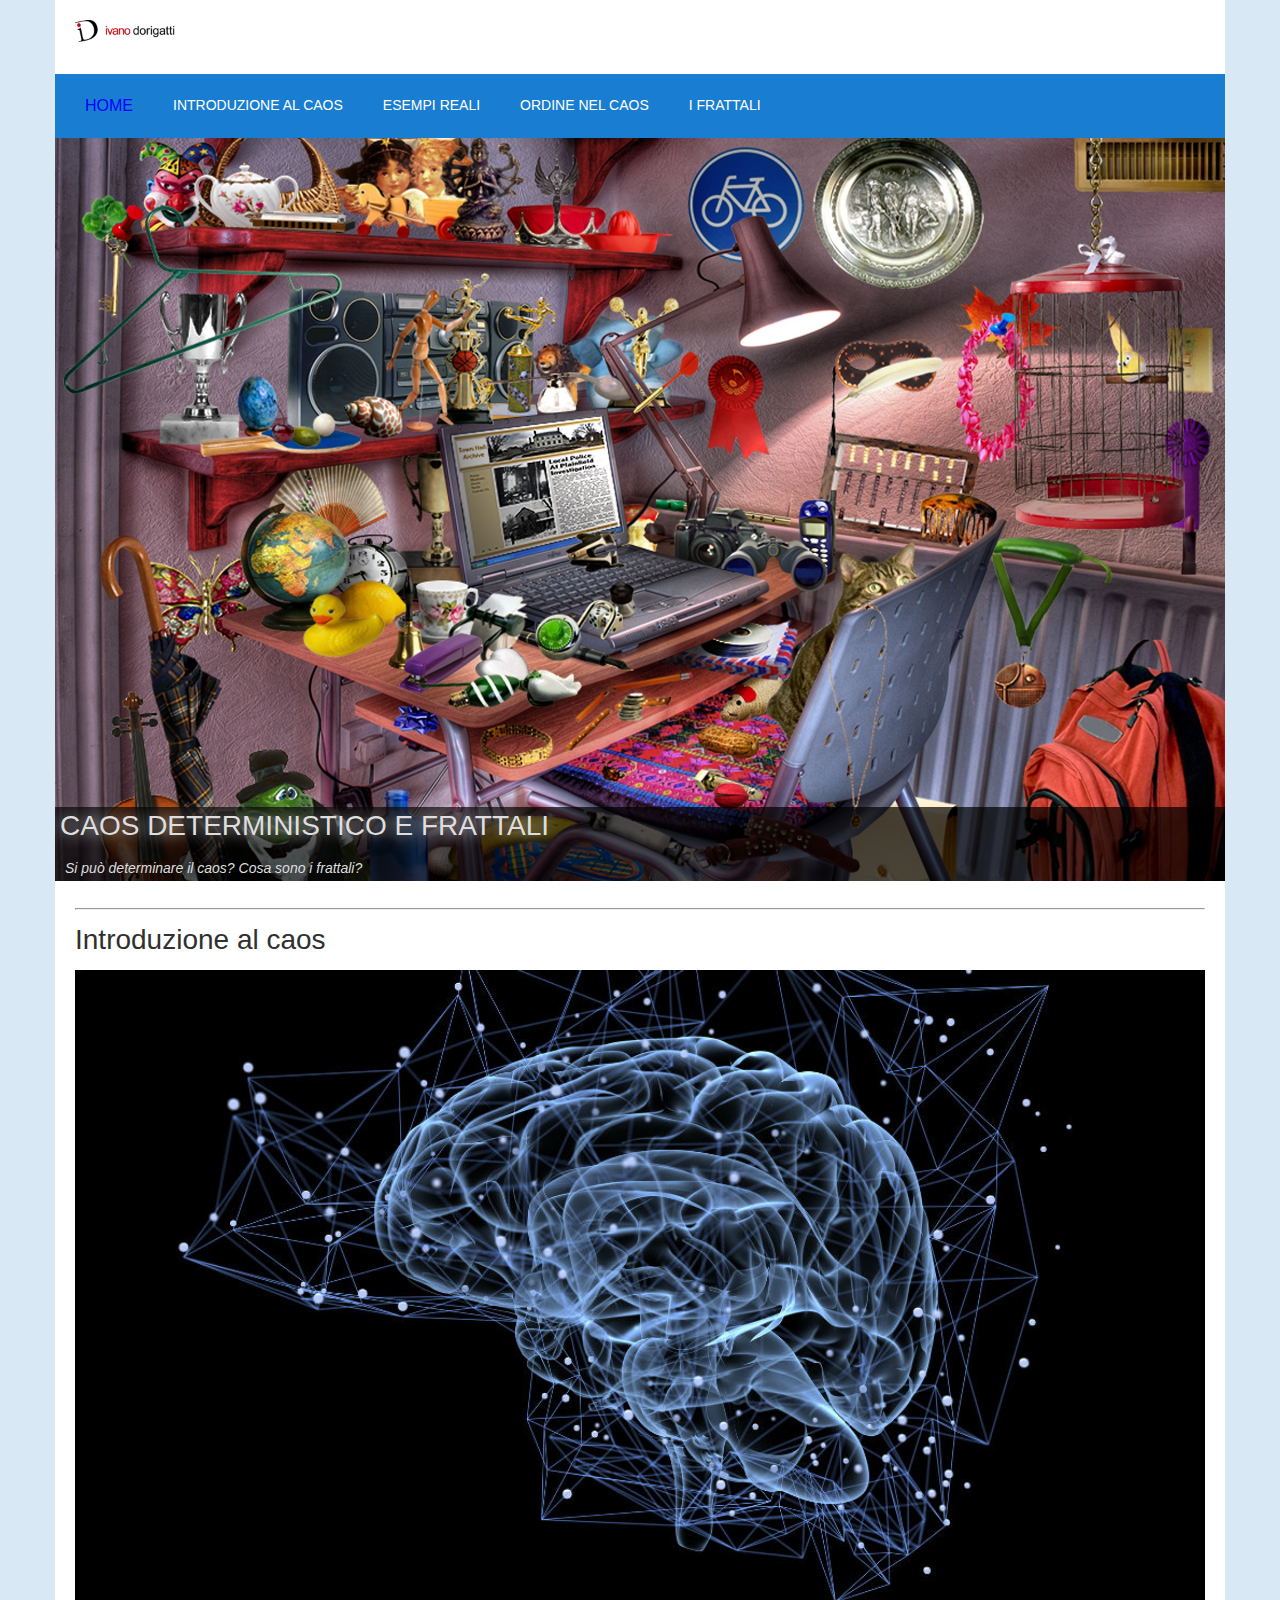
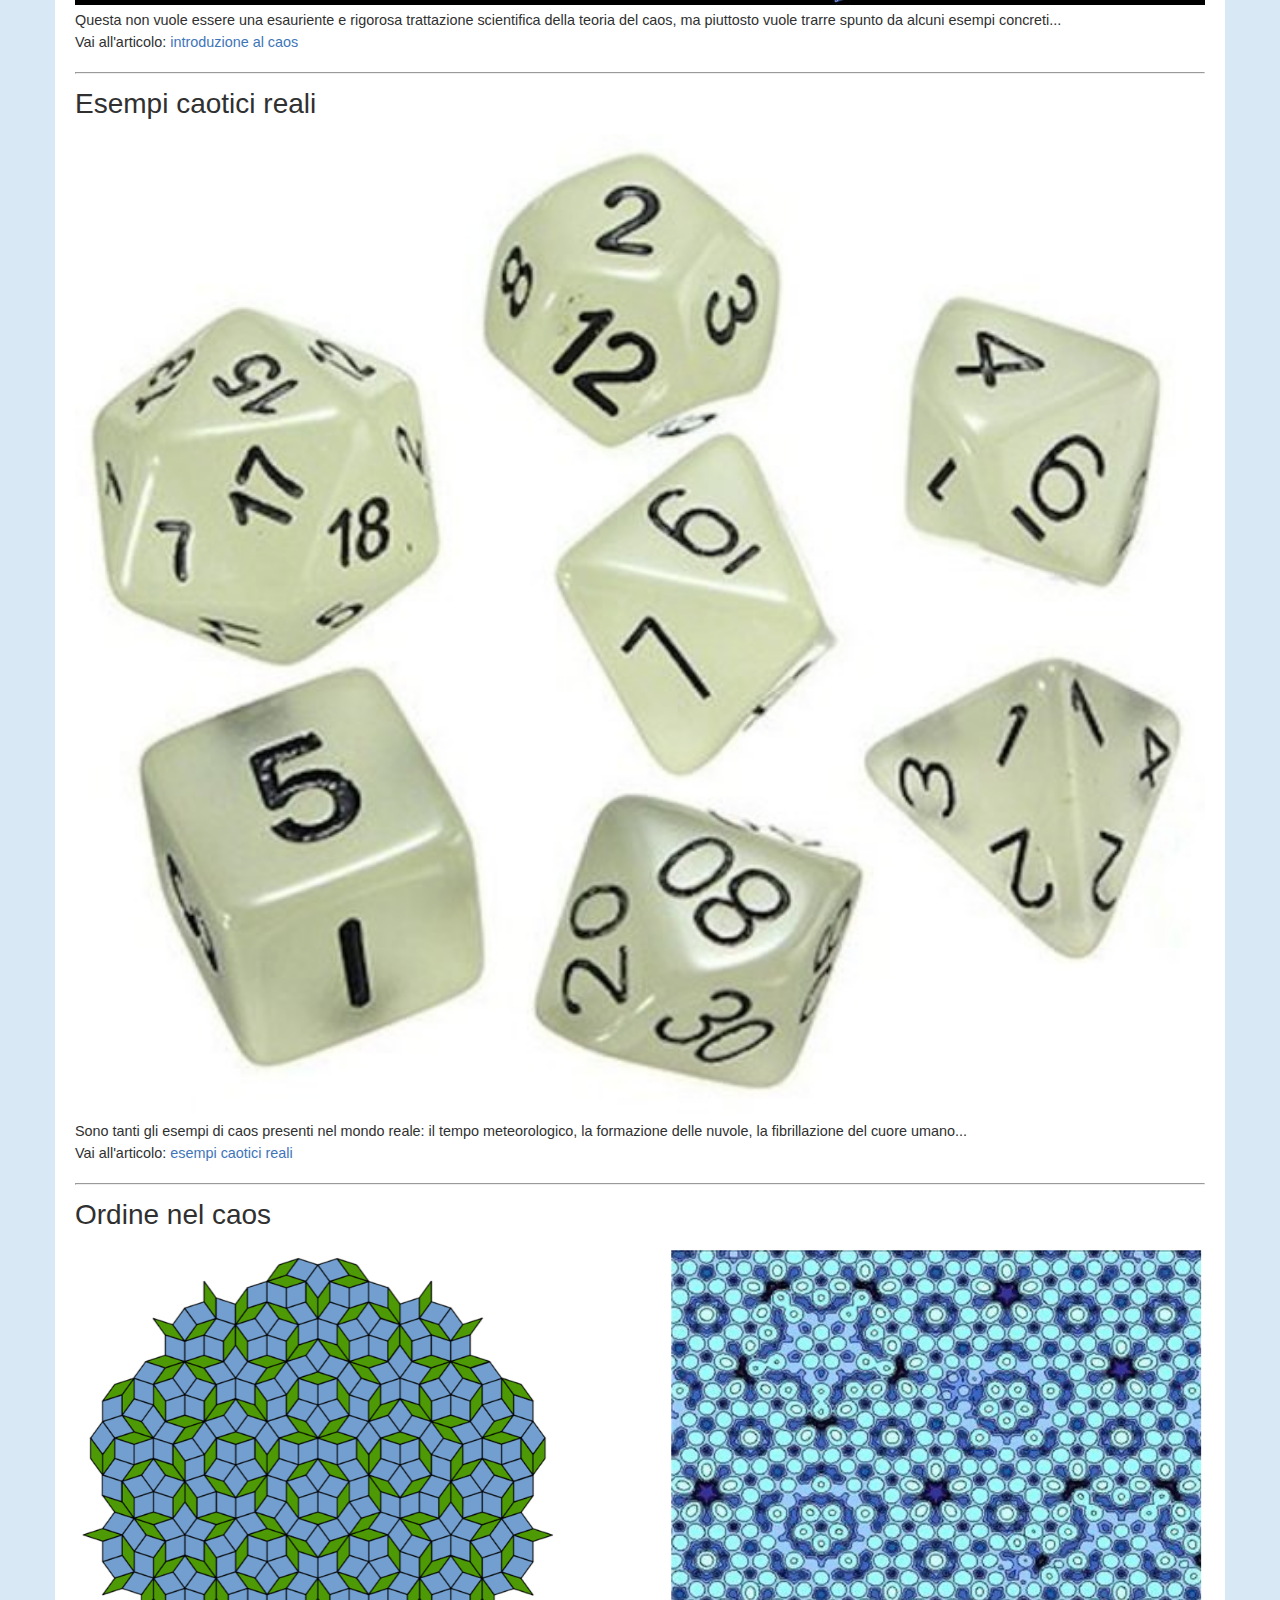
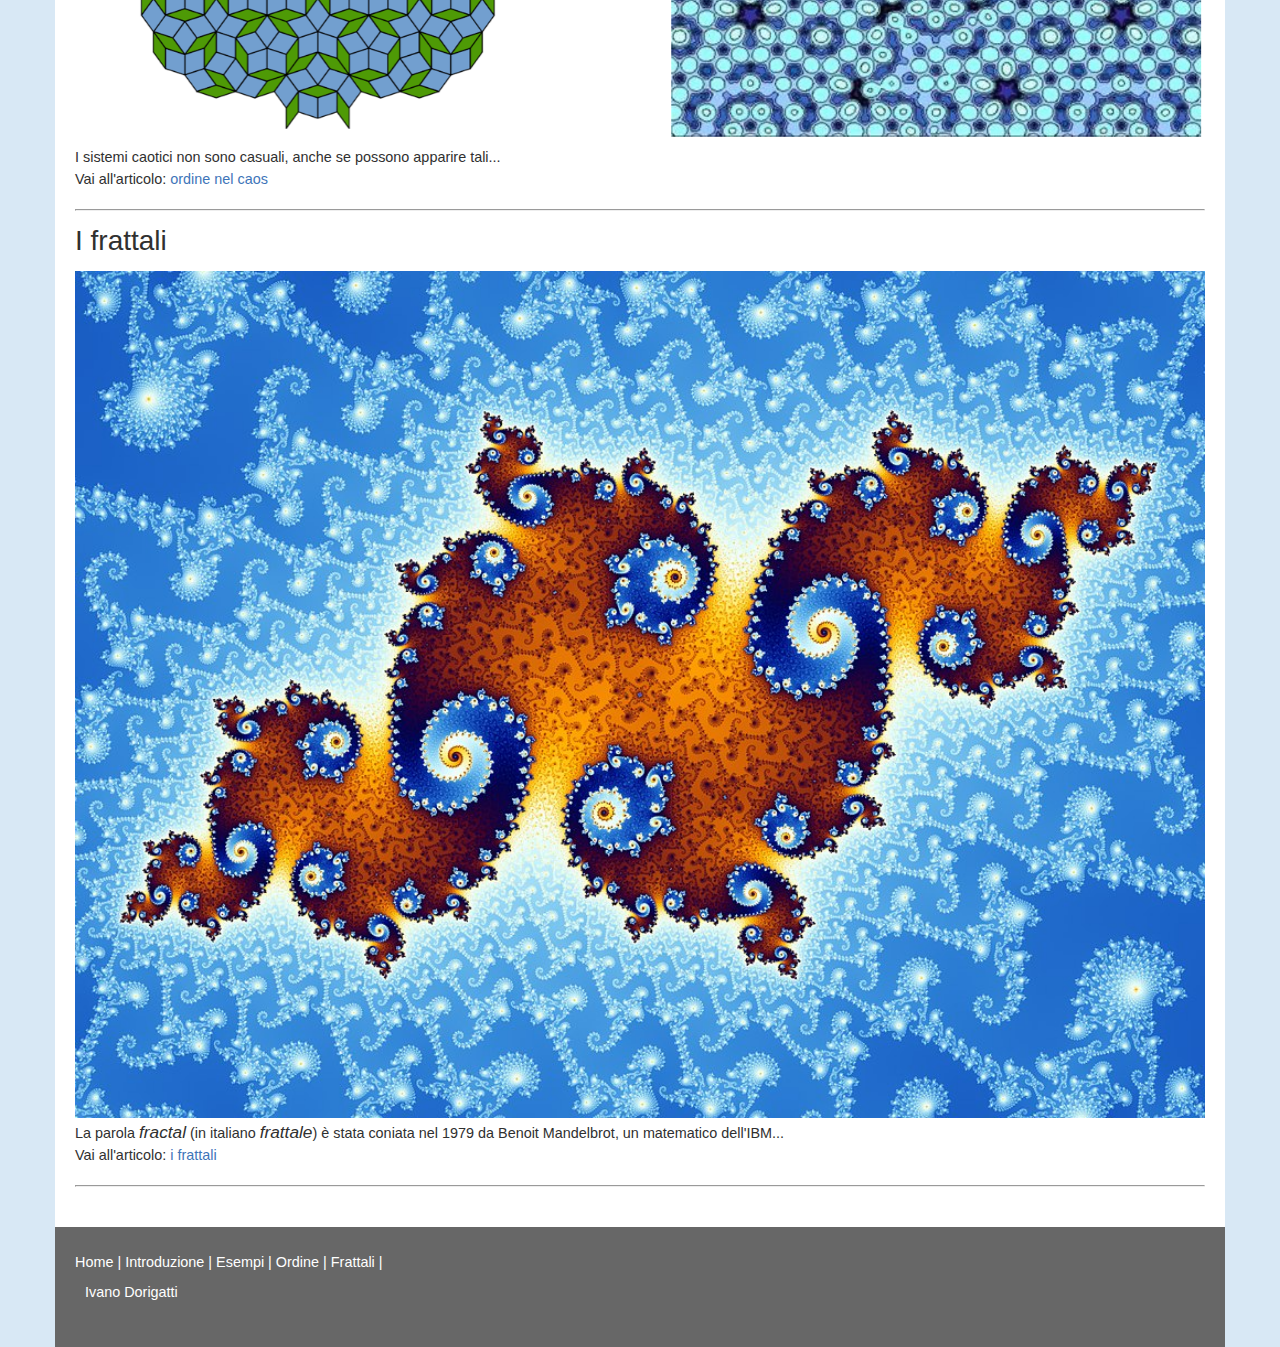
<file: index.html>
<!doctype html>
<html lang="it">

<head>
    <meta charset="utf-8" />
    <title>Caos e frattali</title>
    <meta name="viewport" content="width=device-width, initial-scale=1.0" />
    <meta name="description"
        content="questo è un sito web responsive che prova a spiegare cosa sono il caos deterministico e i frattali, realizzato utilizzando solo html e css puro.">
    <link href="css/style.css" rel="stylesheet" type="text/css" media="all" />
    <link type="text/css" rel="stylesheet" href="css/media_queries.css" /> <!-- media queries -->
    <link rel="icon" href="images/cropped-logo_ivano_finale_stampa-32x32.png" />
</head>

<body>
    <div id="wrapper">
        <header>
            <figure><img class="logo" src="images/logo_ivano_finale_stampa-300x66.png" alt="Ivano Dorigatti"
                    width=100px></figure>
        </header>
        <nav>
            <label for="showMenu" class="showMenu">
                <img src="images/hamburger_bianco_40.png" alt="" width="40px" />
            </label>
            <input type="checkbox" id="showMenu" role="button">
            <ul id="menu">
                <li><a class="voceselezionata" href="#" title="Home">Home</a></li>
                <li><a href="caos.html" title="Introduzione">Introduzione al caos</a></li>
                <li><a href="esempi.html" title="Esempi">Esempi reali</a></li>
                <li><a href="ordine.html" title="Ordine">Ordine nel caos</a></li>
                <li><a href="frattali.html" title="Frattali">I frattali</a></li>
            </ul>
        </nav>

        <div class="caption">
            <img src="images/caos.jpg" alt="" />
            <span>
                <h1 class="">CAOS DETERMINISTICO E FRATTALI</h1>
                <em>Si può determinare il caos? Cosa sono i frattali?</em>
            </span>
        </div>

        <div id="container">
            <div id="content">
                <hr>
                <article class="post">
                    <h2 class="entry-title">Introduzione al caos</h2>
                    <a href="caos.html"><img src="images/1534863988_cervello.jpg" class="img" alt="cervello"></a>
                    <div class="entry-content">Questa non vuole essere una esauriente e rigorosa trattazione
                        scientifica della teoria del caos, ma piuttosto vuole trarre spunto
                        da alcuni esempi concreti...</div>
                    <p>Vai all'articolo: <a href="caos.html">introduzione al caos</a></p>
                </article>
                <hr>
                <article class="post">
                    <h2 class="entry-title">Esempi caotici reali</h2>
                    <a href="esempi.html"><img src="images/dadi_lumi_2_ok-600x522.jpg" class="img" alt="dadi"></a>
                    <div class="entry-content">Sono tanti gli esempi di caos presenti nel mondo reale: il
                        tempo meteorologico, la formazione delle nuvole, la fibrillazione del
                        cuore umano...</div>
                    <p>Vai all'articolo: <a href="esempi.html">esempi caotici reali</a></p>
                </article>
                <hr>
                <article class="post">
                    <h2 class="entry-title">Ordine nel caos</h2>
                    <a href="ordine.html"><img src="images/ordine_nel_caos.png" class="img" alt="ordine nel caos"></a>
                    <div class="entry-content">I sistemi caotici non sono casuali, anche se possono apparire tali...
                    </div>
                    <p>Vai all'articolo: <a href="ordine.html">ordine nel caos</a></p>
                </article>
                <hr>
                <article class="post">
                    <h2 class="entry-title">I frattali</h2>
                    <a href="frattali.html"><img src="images/1024px-Mandel_zoom_14_satellite_julia_island.jpg"
                            class="img" alt="frattali">
                    </a>
                    <div class="entry-content">La
                        parola <em>fractal</em> (in italiano <em>frattale</em>) è stata coniata nel
                        1979 da <b>Benoit Mandelbrot</b>, un matematico dell'IBM...</div>
                    <p>Vai all'articolo: <a href="frattali.html">i frattali</a></p>
                </article>
                <hr>
            </div>
        </div>
        <footer>
            <div id="sitemap">
                <a href="home.html" title="Home page caos e frattali"> Home</a> |
                <a href="caos.html" title="Introduzione al caos"> Introduzione</a> |
                <a href="esempi.html" title="Esempi reali di caos"> Esempi</a> |
                <a href="ordine.html" title="Ordine nel caos"> Ordine</a> |
                <a href="frattali.html" title="I frattali"> Frattali</a> |
            </div>
            <p><a href="https://ivanodorigatti.blogspot.com" title="Sito web realizzato da Ivano Dorigatti"> Ivano
                    Dorigatti</a></p>
        </footer>
        <div class="clear"></div>
    </div>
</body>

</html>
</file>
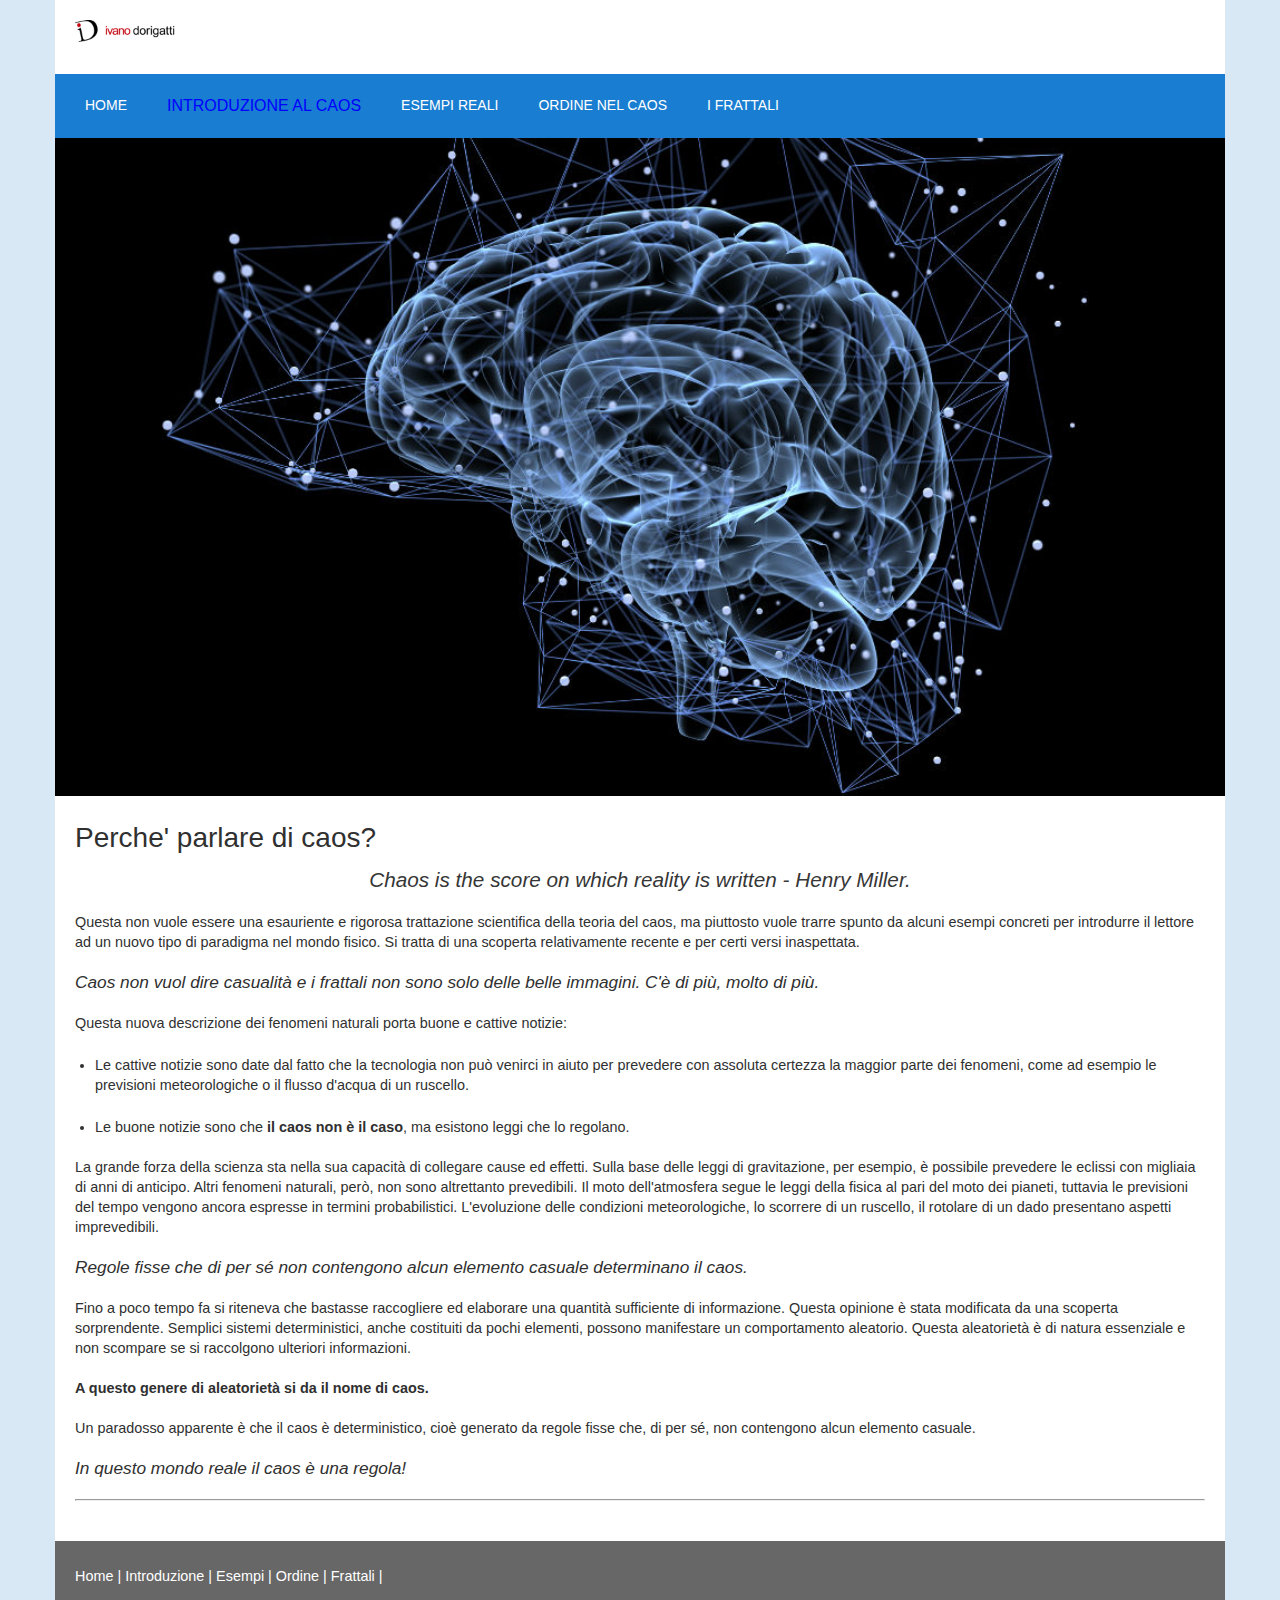
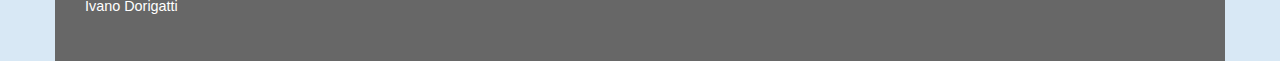
<file: caos.html>
<!doctype html>
<html lang="it">

<head>
    <meta charset="utf-8" />
    <title>Caos e frattali - Introduzione</title>
    <meta name="viewport" content="width=device-width, initial-scale=1.0" />
    <meta name="description"
        content="questo è un sito web responsive che prova a spiegare cosa sono il caos deterministico e i frattali, realizzato utilizzando solo html e css puro.">
    <link href="css/style.css" rel="stylesheet" type="text/css" media="all" />
    <link type="text/css" rel="stylesheet" href="css/media_queries.css"/> <!-- media queries -->
    <link rel="icon" href="images/cropped-logo_ivano_finale_stampa-32x32.png" />
</head>

<body>
    <div id="wrapper">
        <header>
            <figure><img  class="logo" src="images/logo_ivano_finale_stampa-300x66.png" alt="Ivano Dorigatti" width=100px></figure>
        </header>
        <nav>
            <label for="showMenu" class="showMenu">
                <img src="images/hamburger_bianco_40.png" alt="" width="40px" />
            </label>
              <input type="checkbox" id="showMenu" role="button">
            <ul id="menu">
                <li><a href="home.html" title="Home">Home</a></li>
                <li><a class="voceselezionata" href="#" title="Introduzione">Introduzione al caos</a></li>
                <li><a href="esempi.html" title="Esempi">Esempi reali</a></li>
                <li><a href="ordine.html" title="Ordine">Ordine nel caos</a></li>
                <li><a href="frattali.html" title="Frattali">I frattali</a></li>
            </ul>
        </nav>
        <figure><img src="images/1534863988_cervello.jpg" class="img" alt="caos"></figure>
        <div id="container">
            <div id="content">
                <article class="post">
                    <h2 class="entry-title">PERCHE' PARLARE DI CAOS?</h2>
                    <p>
                    <blockquote><em>
                            Chaos is the score on which reality is written - Henry Miller.</em>
                    </blockquote>
                    </p>
                    <div class="entry-content">
                        <p>Questa non vuole essere una esauriente e rigorosa trattazione
                            scientifica della teoria del caos, ma piuttosto vuole trarre spunto
                            da alcuni esempi concreti per introdurre il lettore ad un nuovo tipo di
                            paradigma nel mondo fisico. Si tratta di una scoperta relativamente
                            recente e per certi versi inaspettata.
                        </p>
                        <p><em>Caos non vuol dire casualità e i frattali non sono solo delle
                                belle immagini. C'è di più, molto di più.</em>
                        </p>
                        <p>Questa nuova descrizione dei fenomeni naturali porta buone e
                            cattive notizie:</p>
                        <ul>
                            <li>
                                <p>Le cattive notizie sono date dal fatto che la tecnologia non
                                    può venirci in aiuto per prevedere con assoluta certezza la maggior
                                    parte dei fenomeni, come ad esempio le previsioni meteorologiche o
                                    il flusso d'acqua di un ruscello.
                                </p>
                            <li>
                                <p>Le buone notizie sono che <strong>il caos non è il caso</strong>, ma esistono
                                    leggi che lo regolano.
                                </p>
                        </ul>
                        </p>
                        <p>La grande forza della scienza sta nella sua capacità di collegare
                            cause ed effetti. Sulla base delle leggi di gravitazione, per
                            esempio, è possibile prevedere le eclissi con migliaia di anni di
                            anticipo. Altri fenomeni naturali, però, non sono altrettanto
                            prevedibili. Il moto dell'atmosfera segue le leggi della fisica al
                            pari del moto dei pianeti, tuttavia le previsioni del tempo vengono
                            ancora espresse in termini probabilistici. L'evoluzione delle
                            condizioni meteorologiche, lo scorrere di un ruscello, il rotolare di
                            un dado presentano aspetti imprevedibili.
                        </p>
                        <p><em>Regole fisse che di per sé non contengono alcun elemento casuale
                                determinano il caos.</em>
                        </p>
                        <p>Fino a poco tempo fa si riteneva che bastasse raccogliere ed
                            elaborare una quantità sufficiente di informazione. Questa opinione
                            è stata modificata da una scoperta sorprendente. Semplici sistemi
                            deterministici, anche costituiti da pochi elementi, possono
                            manifestare un comportamento aleatorio. Questa aleatorietà è di
                            natura essenziale e non scompare se si raccolgono ulteriori
                            informazioni.
                        </p>
                        <p><strong>A questo genere di aleatorietà si da il nome di caos.</strong></p>
                        <p> Un paradosso apparente è che il caos è deterministico, cioè
                            generato da regole fisse che, di per sé, non contengono alcun
                            elemento casuale.
                        </p>
                        <p>
                            <em>In questo mondo reale il caos è una regola!</em>
                        </p>
                    </div>
                </article>
                <hr>
            </div>
        </div>
        <footer>
            <div id="sitemap">
                <a href="home.html" title="Home page caos e frattali"> Home</a> |
                <a href="caos.html" title="Introduzione al caos"> Introduzione</a> |
                <a href="esempi.html" title="Esempi reali di caos"> Esempi</a> |
                <a href="ordine.html" title="Ordine nel caos"> Ordine</a> |
                <a href="frattali.html" title="I frattali"> Frattali</a> |
            </div>
            <p><a href="https://ivanodorigatti.blogspot.com" title="Sito web realizzato da Ivano Dorigatti"> Ivano
                    Dorigatti</a></p>
        </footer>
        <div class="clear"></div>
    </div>
</body>

</html>
</file>
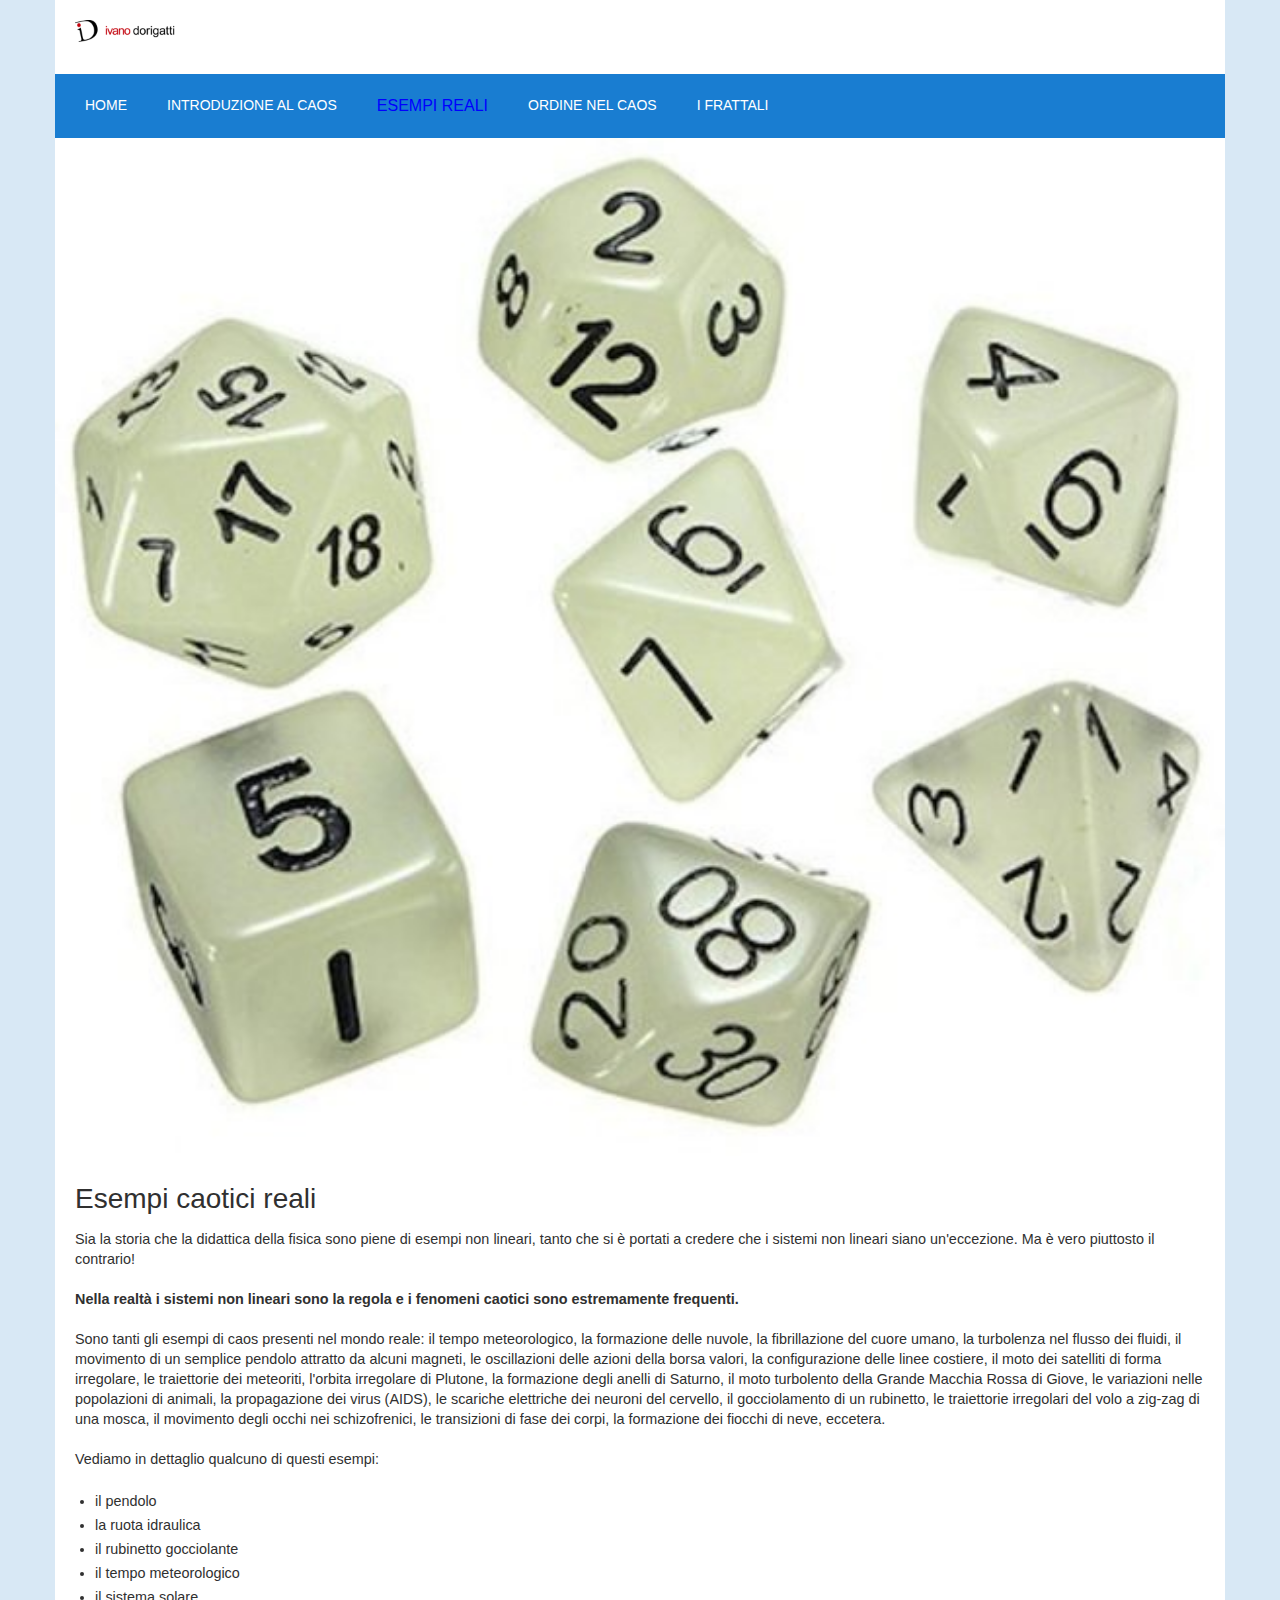
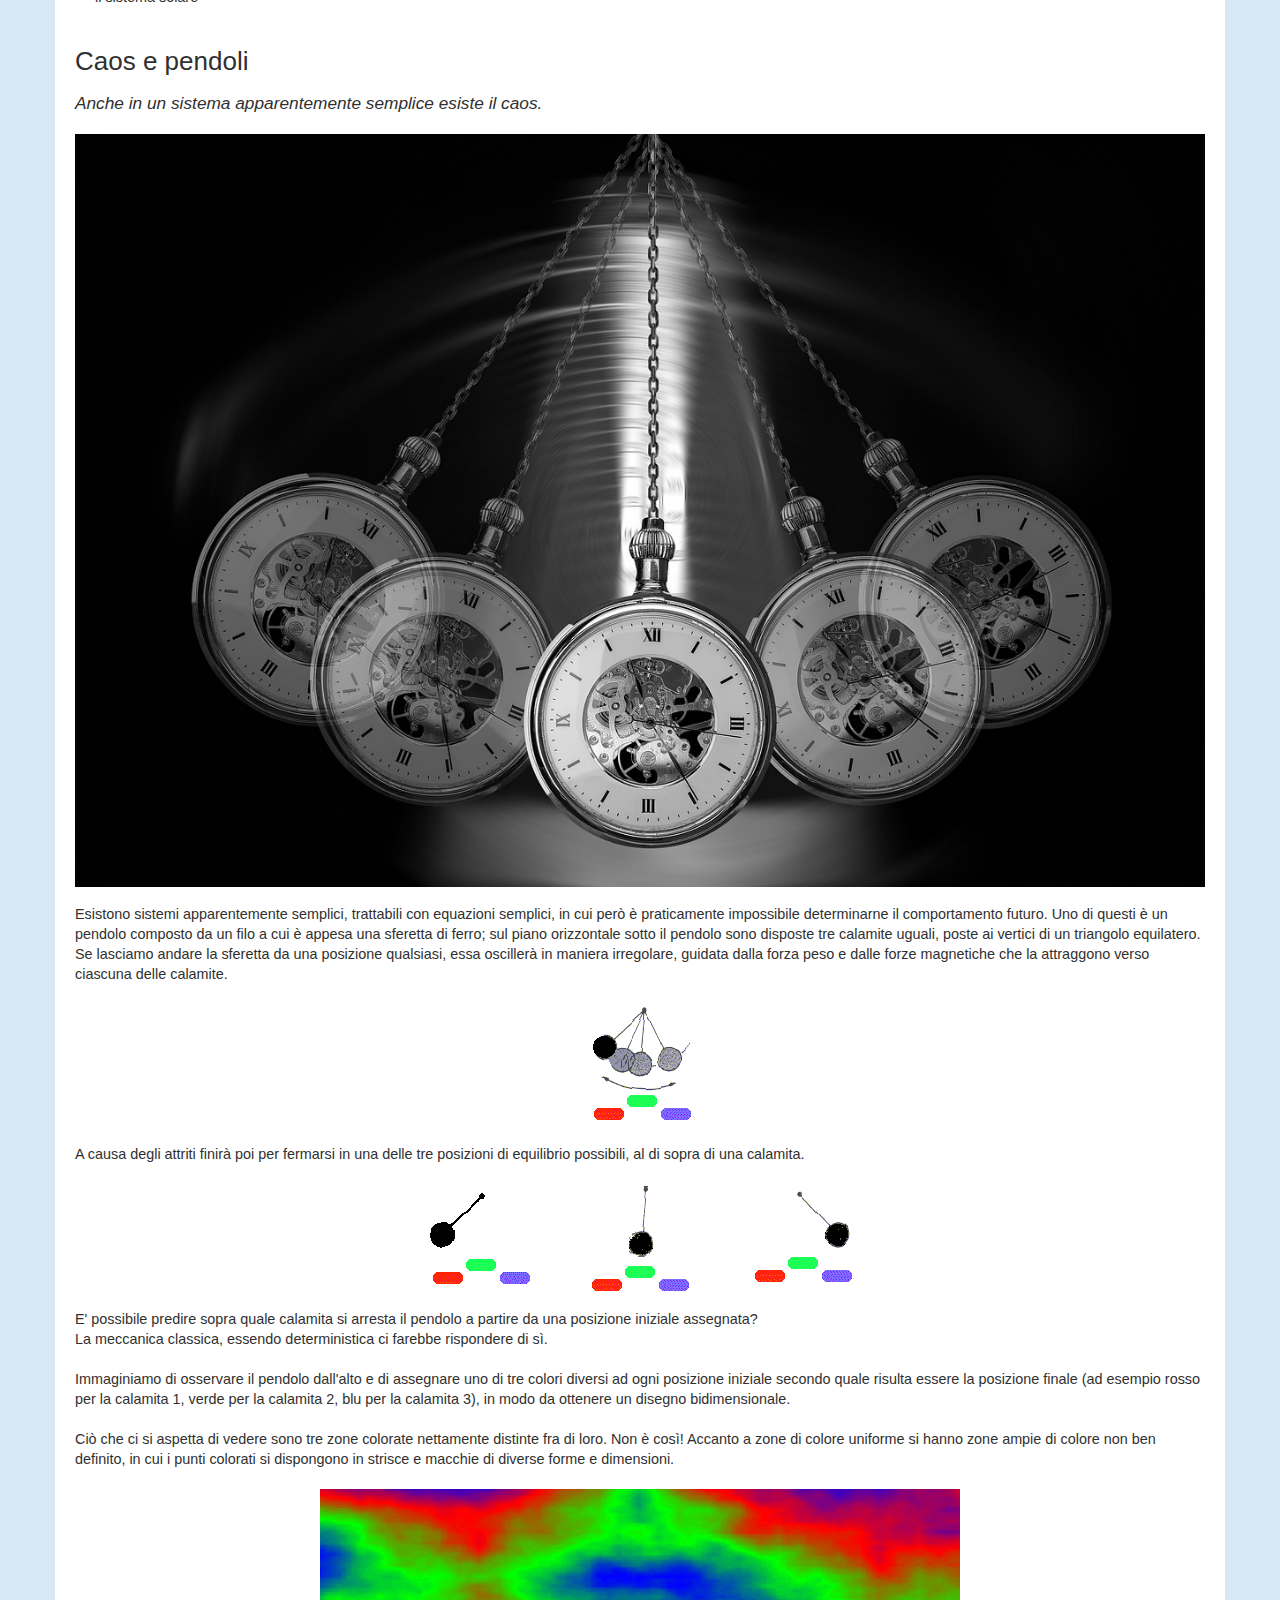
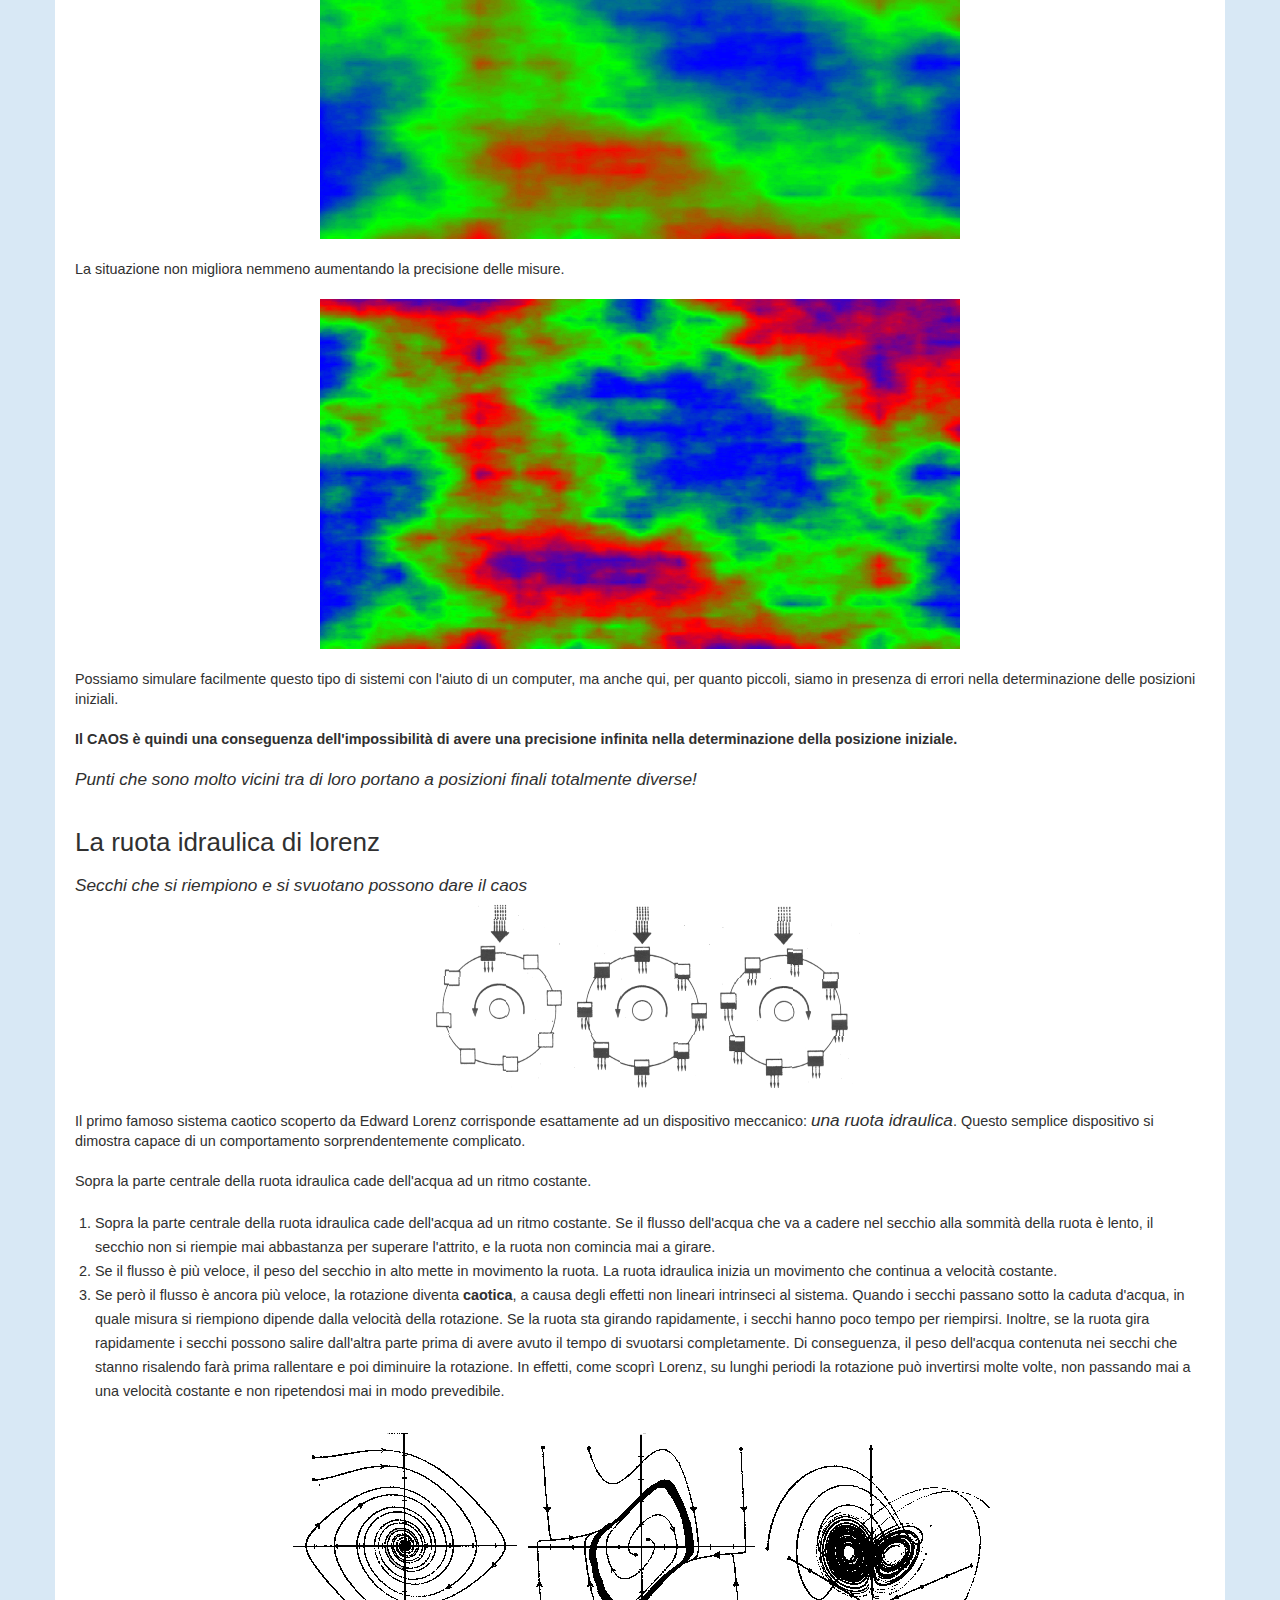
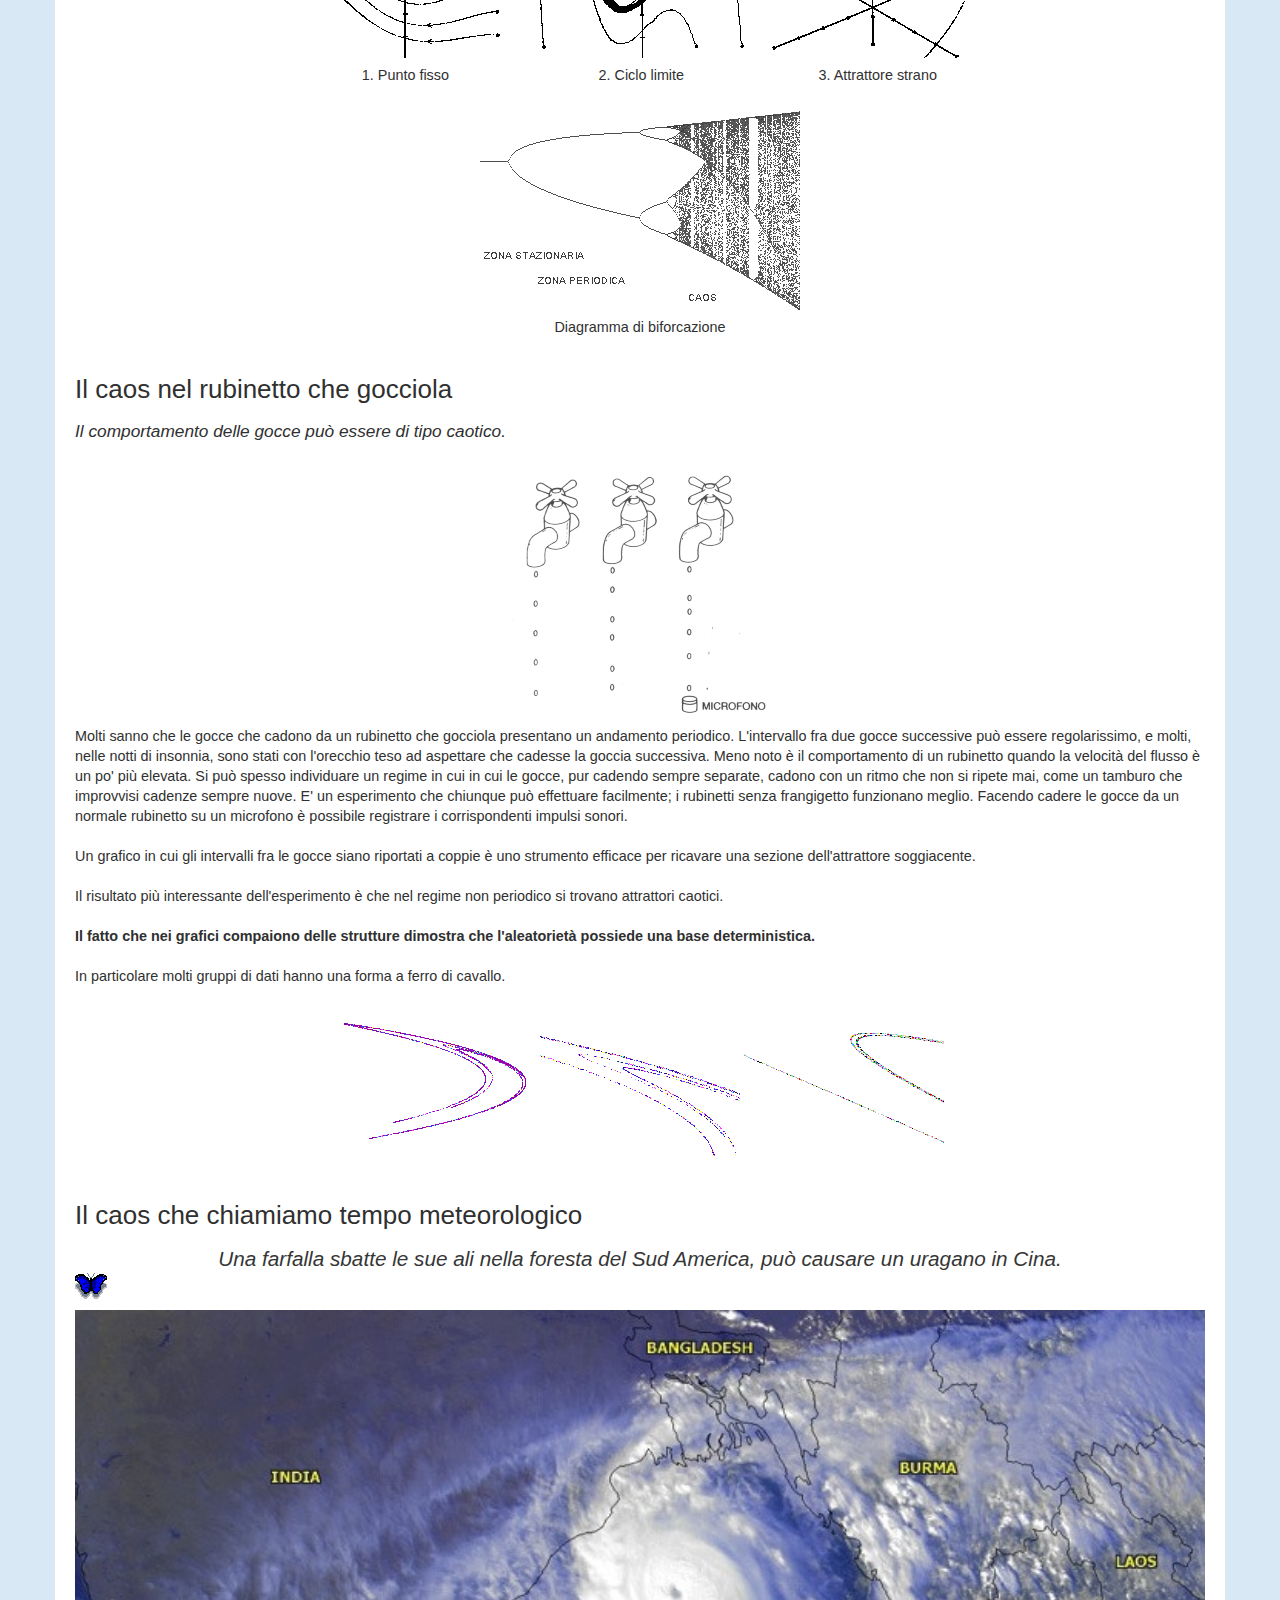
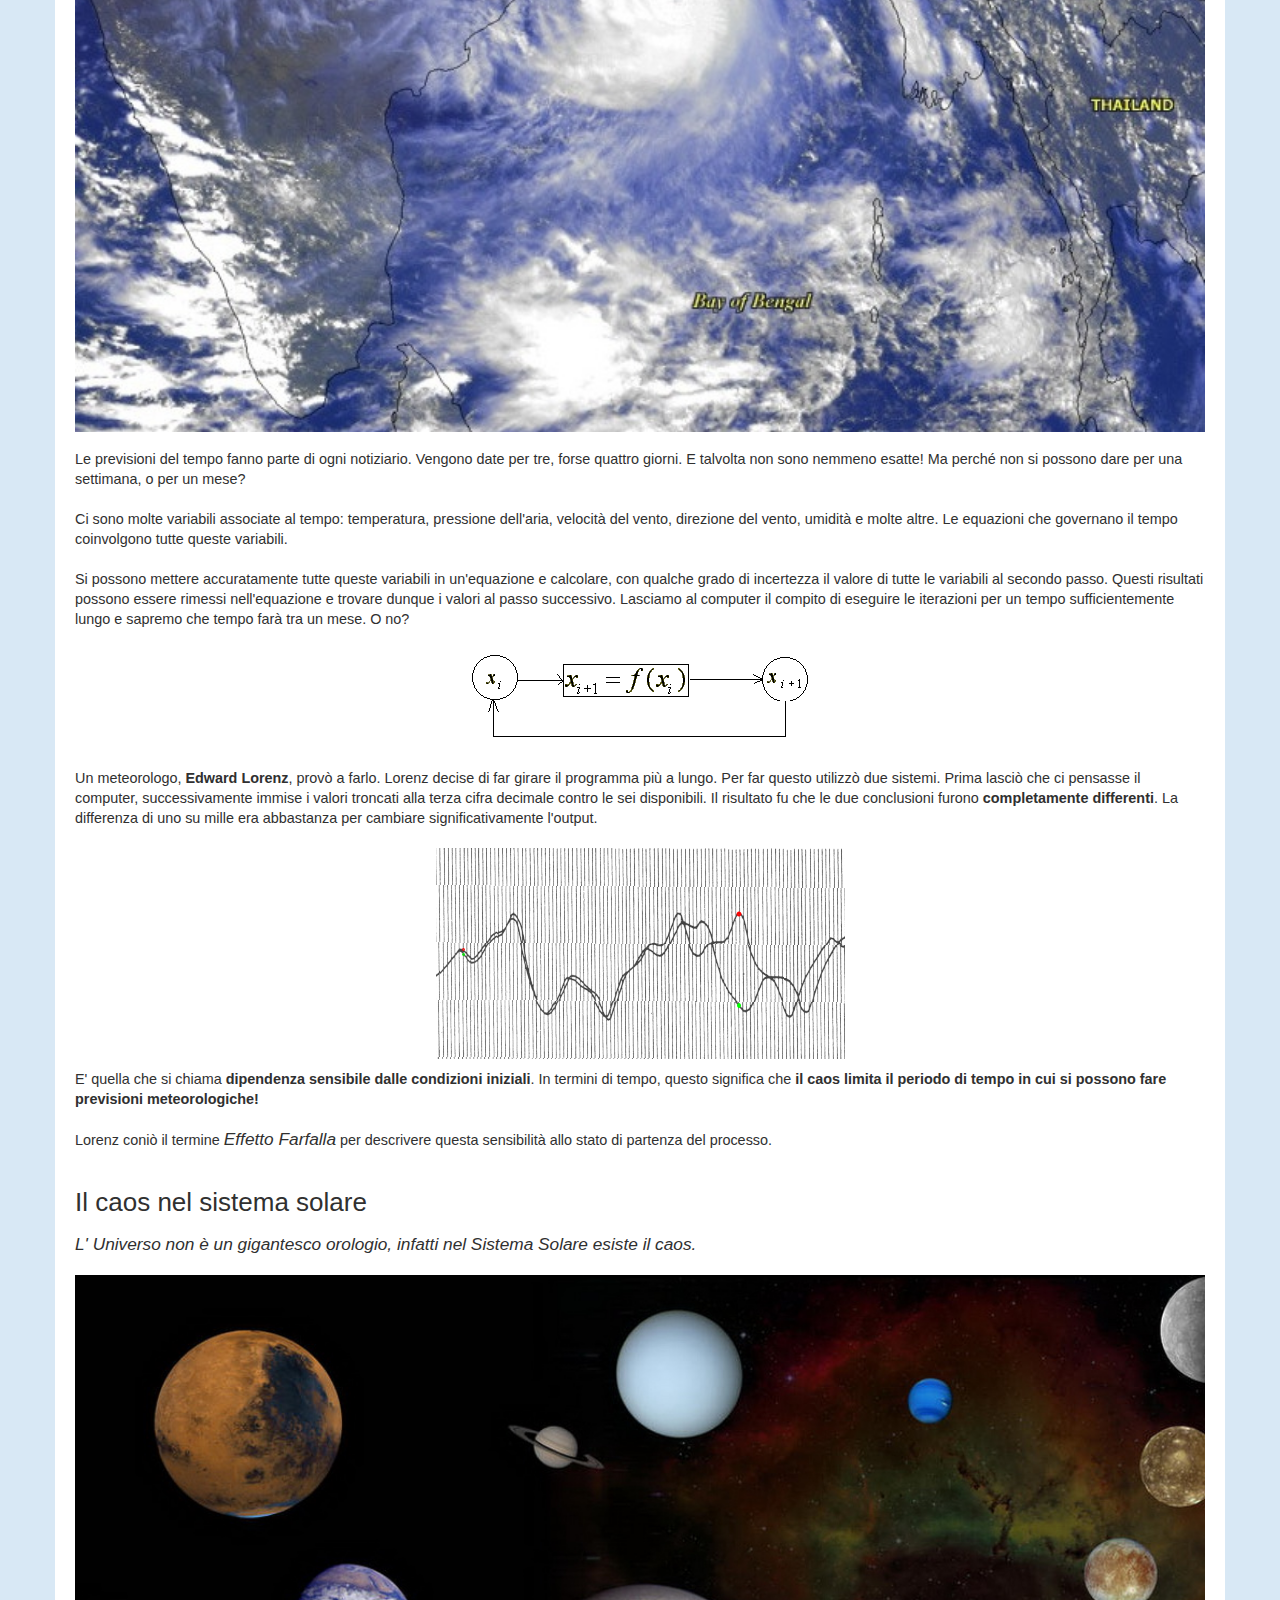
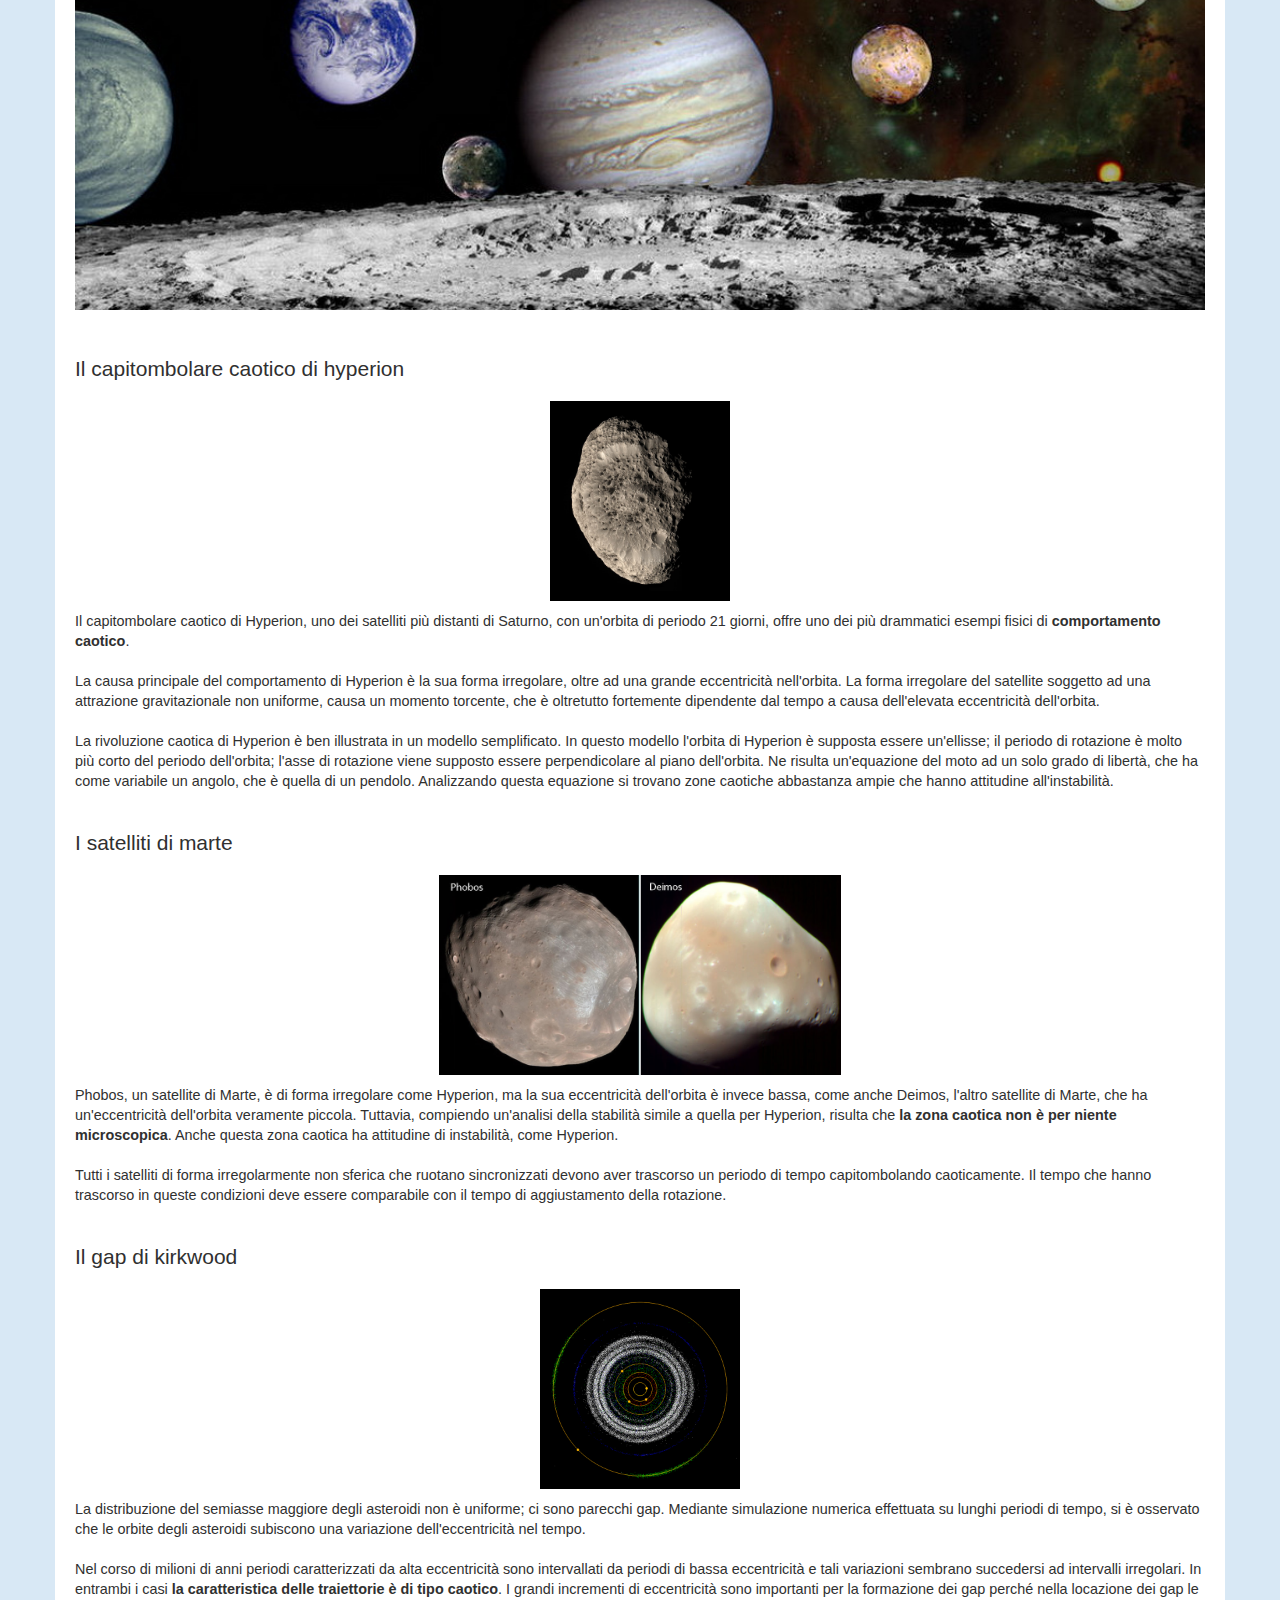
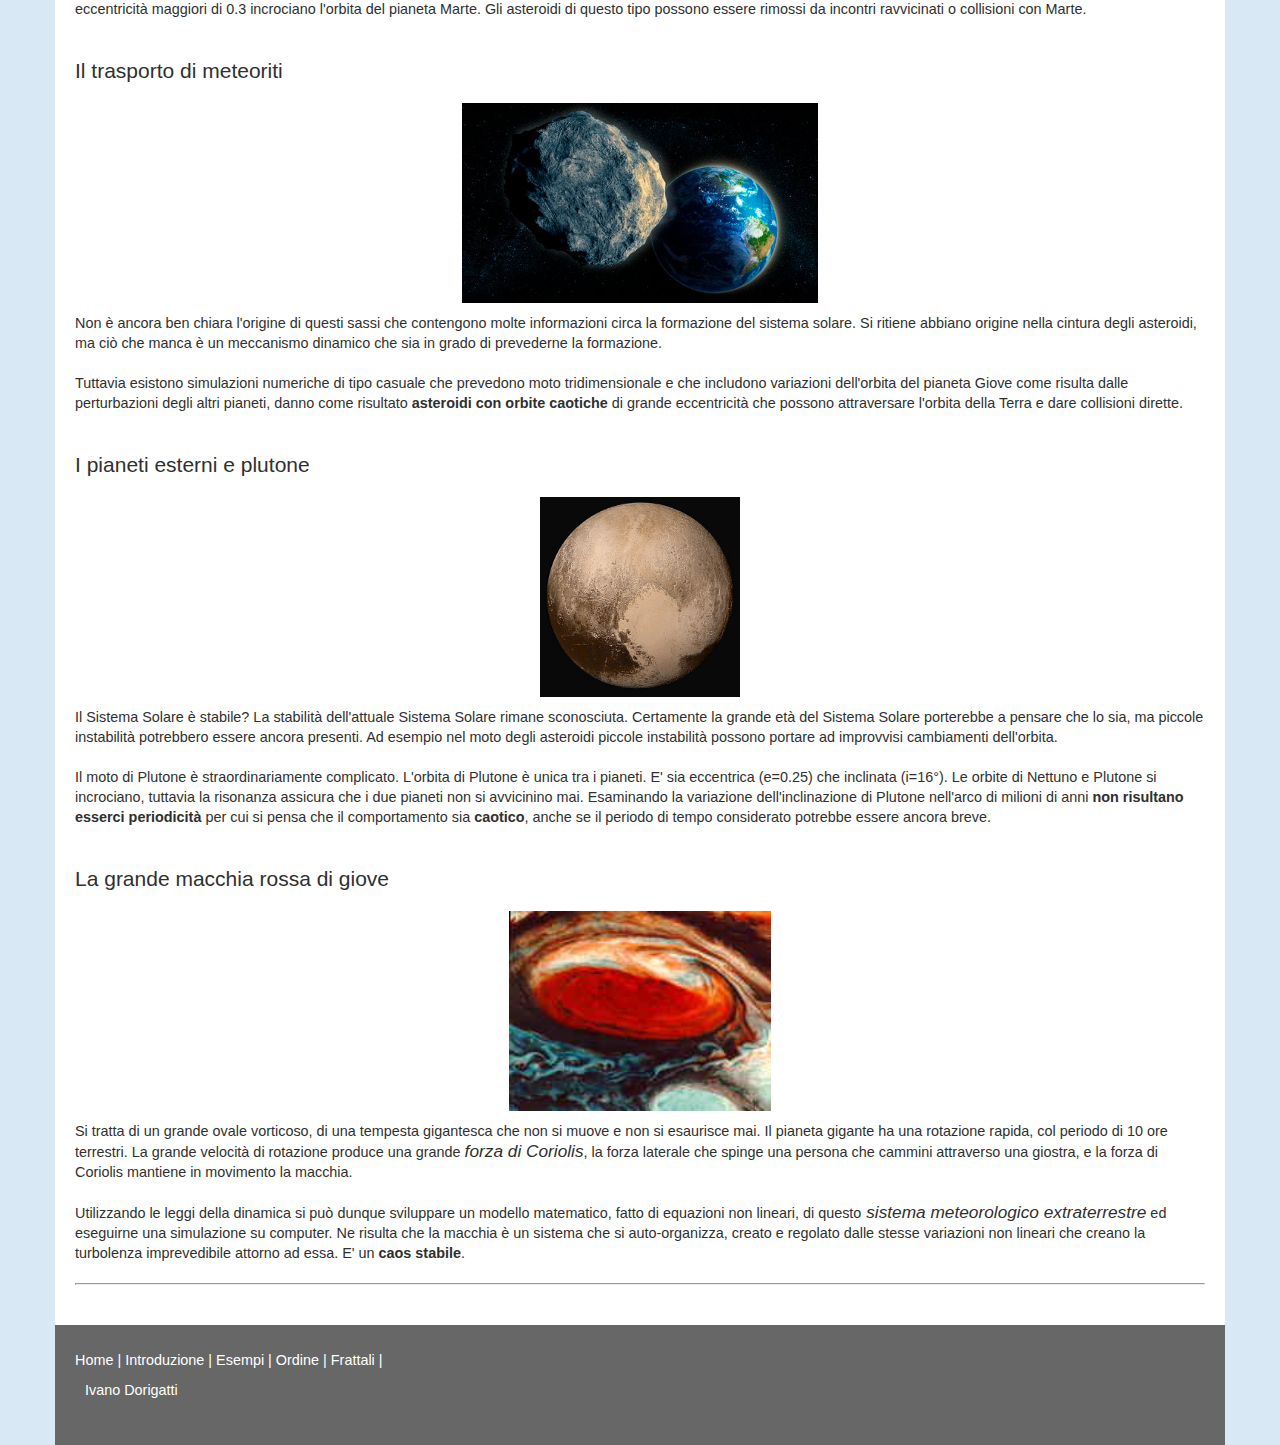
<file: esempi.html>
<!doctype html>
<html lang="it">

<head>
    <meta charset="utf-8" />
    <title>Caos e frattali - Esempi</title>
    <meta name="viewport" content="width=device-width, initial-scale=1.0" />
    <meta name="description"
        content="questo è un sito web responsive che prova a spiegare cosa sono il caos deterministico e i frattali, realizzato utilizzando solo html e css puro.">
    <link href="css/style.css" rel="stylesheet" type="text/css" media="all" />
    <link type="text/css" rel="stylesheet" href="css/media_queries.css"/> <!-- media queries -->
    <link rel="icon" href="images/cropped-logo_ivano_finale_stampa-32x32.png" />
</head>

<body>
    <div id="wrapper">
        <header>
            <figure><img  class="logo" src="images/logo_ivano_finale_stampa-300x66.png" alt="Ivano Dorigatti" width=100px></figure>
        </header>
        <nav>
            <label for="showMenu" class="showMenu">
                <img src="images/hamburger_bianco_40.png" alt="" width="40px" />
            </label>
              <input type="checkbox" id="showMenu" role="button">
            <ul id="menu">
                <li><a href="home.html" title="Home">Home</a></li>
                <li><a href="caos.html" title="Introduzione">Introduzione al caos</a></li>
                <li><a class="voceselezionata" href="#" title="Esempi">Esempi reali</a></li>
                <li><a href="ordine.html" title="Ordine">Ordine nel caos</a></li>
                <li><a href="frattali.html" title="Frattali">I frattali</a></li>
            </ul>
        </nav>
        <figure><img src="images/dadi_lumi_2_ok-600x522.jpg" class="img" alt="dadi"></figure>
        <div id="container">
            <div id="content">
                <article class="post">
                    <h2 class="entry-title">ESEMPI CAOTICI REALI</h2>
                    <div class="entry-content">
                        <p>Sia la storia che la didattica della fisica sono piene di esempi
                            non lineari, tanto che si è portati a credere che i sistemi non
                            lineari siano un'eccezione. Ma è vero piuttosto il contrario!<br />
                        </p>
                        <p><strong>Nella realtà i sistemi non lineari sono la regola e i fenomeni caotici
                                sono estremamente frequenti.</strong></p>
                        <p>Sono tanti gli esempi di caos presenti nel mondo reale: il
                            tempo meteorologico, la formazione delle nuvole, la fibrillazione del
                            cuore umano, la turbolenza nel flusso dei fluidi, il movimento di un
                            semplice pendolo attratto da alcuni magneti, le oscillazioni delle
                            azioni della borsa valori, la configurazione delle linee costiere, il
                            moto dei satelliti di forma irregolare, le traiettorie dei meteoriti,
                            l'orbita irregolare di Plutone, la formazione degli anelli di
                            Saturno, il moto turbolento della Grande Macchia Rossa di Giove, le
                            variazioni nelle popolazioni di animali, la propagazione dei virus
                            (AIDS), le scariche elettriche dei neuroni del cervello, il
                            gocciolamento di un rubinetto, le traiettorie irregolari del volo a
                            zig-zag di una mosca, il movimento degli occhi nei schizofrenici, le
                            transizioni di fase dei corpi, la formazione dei fiocchi di neve,
                            eccetera.
                        </p>
                        <p>Vediamo in dettaglio qualcuno di questi esempi:
                        </p>
                        <ul>
                            <li>
                                il pendolo
                            <li>
                                la ruota idraulica
                            <li>
                                il rubinetto gocciolante
                            <li>
                                il tempo meteorologico
                            <li>
                                il sistema solare
                        </ul>
                        <h3>CAOS E PENDOLI</h3>
                        <p> <em>Anche in un sistema apparentemente semplice esiste il caos.</em>
                        </p>
                        <figure>
                            <img class="img" src="images/clock-6532622_1280.jpg" name="Pendolo" alt="PENDOLO" />
                        </figure>
                        <p>Esistono sistemi apparentemente semplici, trattabili con equazioni
                            semplici, in cui però è praticamente impossibile determinarne il
                            comportamento futuro. Uno di questi è un pendolo composto da un filo
                            a cui è appesa una sferetta di ferro; sul piano orizzontale sotto il
                            pendolo sono disposte tre calamite uguali, poste ai vertici di un
                            triangolo equilatero. Se lasciamo andare la sferetta da una posizione
                            qualsiasi, essa oscillerà in maniera irregolare, guidata dalla forza
                            peso e dalle forze magnetiche che la attraggono verso ciascuna delle
                            calamite.
                        </p>
                        <p><img class="centro" src="images/pendolo_e_calamite.gif" name="Pendolo e 3 calamite"
                                alt="Pendolo e 3 calamite" />
                        </p>
                        <p>A causa degli attriti finirà poi per fermarsi in una delle tre
                            posizioni di equilibrio possibili, al di sopra di una calamita.
                        </p>
                        <p class="centro">
                            <img src="images/pendolo_attratto_da_calamita_rossa.gif"
                                name="Pendolo attratto da calamita rossa" alt="Pendolo attratto da calamita rossa" />
                            <img src="images/pendolo_attratto_da_calamita_verde.gif"
                                name="Pendolo attratto da calamita verde" alt="Pendolo attratto da calamita verde" />
                            <img src="images/pendolo_attratto_da_calamita_viola.gif"
                                name="Pendolo attratto da calamita viola" alt="Pendolo attratto da calamita viola" />
                        </p>
                        <p>E' possibile predire sopra quale calamita si arresta il pendolo a
                            partire da una posizione iniziale assegnata?<br />
                            La meccanica
                            classica, essendo deterministica ci farebbe rispondere di sì.</p>
                        <p>Immaginiamo di osservare il pendolo dall'alto e di assegnare uno
                            di tre colori diversi ad ogni posizione iniziale secondo quale
                            risulta essere la posizione finale (ad esempio rosso per la calamita
                            1, verde per la calamita 2, blu per la calamita 3), in modo da
                            ottenere un disegno bidimensionale.
                        </p>
                        <p>Ciò che ci si aspetta di vedere
                            sono tre zone colorate nettamente distinte fra di loro. Non è così!
                            Accanto a zone di colore uniforme si hanno zone ampie di colore non
                            ben definito, in cui i punti colorati si dispongono in strisce e
                            macchie di diverse forme e dimensioni.</p>
                        <p><img class="centro" src="images/traiettorie_pendolo.gif" name="Traiettorie pendolo"
                                alt="Traiettorie pendolo" />
                        </p>
                        <p>La situazione non migliora nemmeno aumentando la precisione delle
                            misure.
                        </p>
                        <p><img class="centro" src="images/traiettorie_pendolo_piu_precise.gif"
                                name="Traiettorie pendolo più precise" alt="Traiettorie pendolo più precise" />
                        </p>
                        <p>Possiamo simulare facilmente questo tipo di sistemi con l'aiuto di
                            un computer, ma anche qui, per quanto piccoli, siamo in presenza di
                            errori nella determinazione delle posizioni iniziali.
                        </p>
                        <p><strong>Il CAOS è quindi una conseguenza dell'impossibilità di avere una
                                precisione infinita nella determinazione della posizione iniziale.</strong></p>
                        <p><em>Punti che sono molto vicini tra di loro portano a posizioni finali
                                totalmente diverse!</em></p>
                        <h3>LA RUOTA IDRAULICA DI LORENZ</h3>
                        <em>Secchi che si riempiono e si svuotano possono dare il caos</em>
                        <figure><img class="centro" src="images/ruota_idraulica_Lorenz.gif" name="Ruota idraulica di Lorenz"
                                alt="RUOTA IDRAULICA DI LORENZ" />
                        </figure>
                        <p>Il primo famoso sistema caotico scoperto da Edward Lorenz
                            corrisponde esattamente ad un dispositivo meccanico: <em>una ruota
                                idraulica</em>. Questo semplice dispositivo si dimostra capace di un
                            comportamento sorprendentemente complicato.</p>
                        <p>Sopra la parte centrale
                            della ruota idraulica cade dell'acqua ad un ritmo costante.</p>
                        <ol>
                            <li>Sopra la parte centrale
                                della ruota idraulica cade dell'acqua ad un ritmo costante. Se il
                                flusso dell'acqua che va a cadere nel secchio alla sommità della
                                ruota è lento, il secchio non si riempie mai abbastanza per
                                superare l'attrito, e la ruota non comincia mai a girare.
                            </li>
                            <li>Se il flusso è più
                                veloce, il peso del secchio in alto mette in movimento la ruota.
                                La ruota idraulica inizia un movimento che continua a velocità
                                costante.</li>
                            <li>Se però il flusso è
                                ancora più veloce, la rotazione diventa<strong> caotica</strong>, a causa degli
                                effetti non lineari intrinseci al sistema. Quando i secchi passano
                                sotto la caduta d'acqua, in quale misura si riempiono dipende
                                dalla velocità della rotazione. Se la ruota sta girando
                                rapidamente, i secchi hanno poco tempo per riempirsi. Inoltre, se
                                la ruota gira rapidamente i secchi possono salire dall'altra parte
                                prima di avere avuto il tempo di svuotarsi completamente. Di
                                conseguenza, il peso dell'acqua contenuta nei secchi che stanno
                                risalendo farà prima rallentare e poi diminuire la rotazione. In
                                effetti, come scoprì Lorenz, su lunghi periodi la rotazione può
                                invertirsi molte volte, non passando mai a una velocità costante
                                e non ripetendosi mai in modo prevedibile.</li>
                            </ul>
                            <div class="wrapper">
                                <div class="box">
                                    <figure><img src="images/punto_fisso.png" name="Attrattore punto fisso"
                                            alt="ATTRATTORE PUNTO FISSO" />
                                        <p>1. Punto fisso </p>
                                    </figure>
                                </div>
                                <div class="box">
                                    <figure><img src="images/ciclo_limite.png" name="Attrattore ciclo limite"
                                            alt="ATTRATTORE CICLO LIMITE" />
                                        <p>2. Ciclo limite </p>
                                    </figure>
                                </div>
                                <div class="box">
                                    <figure><img src="images/attrattore_strano.png" name="Attrattore strano"
                                            alt="ATTRATTORE STRANO" />
                                        <p>3. Attrattore strano </p>
                                    </figure>
                                </div>
                            </div>
                            <div class="centro">
                                <figure><img src="images/diagramma_di_biforcazione.png" name="Diagramma biforcazione"
                                        alt="DIAGRAMMA BIFORCAZIONE" title="Diagramma biforcazione" />
                                    <p>Diagramma di biforcazione</p>
                                </figure>
                            </div>
                            <h3>IL CAOS NEL RUBINETTO CHE GOCCIOLA</h3>
                            <p><em>Il comportamento delle gocce può essere di tipo caotico.</em>
                            </p>
                            <figure><img class="centro" src="images/rubinetto_gocciolante.gif" name="Rubinetto gocciolante"
                                    alt="Rubinetto gocciolante" />
                            </figure>
                            <p>Molti sanno che le gocce che cadono da un rubinetto che gocciola
                                presentano un andamento periodico. L'intervallo fra due gocce
                                successive può essere regolarissimo, e molti, nelle notti di
                                insonnia, sono stati con l'orecchio teso ad aspettare che cadesse la
                                goccia successiva. Meno noto è il comportamento di un rubinetto
                                quando la velocità del flusso è un po' più elevata. Si può spesso
                                individuare un regime in cui in cui le gocce, pur cadendo sempre
                                separate, cadono con un ritmo che non si ripete mai, come un tamburo
                                che improvvisi cadenze sempre nuove. E' un esperimento che chiunque
                                può effettuare facilmente; i rubinetti senza frangigetto funzionano
                                meglio. Facendo cadere le gocce da un normale rubinetto su un
                                microfono è possibile registrare i corrispondenti impulsi sonori.
                            </p>
                            <p>Un grafico in cui gli intervalli fra le gocce siano riportati a
                                coppie è uno strumento efficace per ricavare una sezione
                                dell'attrattore soggiacente.
                            </p>
                            <p>Il risultato più interessante dell'esperimento è che nel regime
                                non periodico si trovano attrattori caotici.
                            </p>
                            <p>
                                <strong> Il fatto che nei grafici
                                    compaiono delle strutture dimostra che l'aleatorietà possiede una
                                    base deterministica.
                                </strong>
                            </p>
                            <p>In particolare molti gruppi di dati hanno una
                                forma a ferro di cavallo.
                            </p>
                            <div class="centro">
                                <img src="images/attrattore_di_henon.gif" name="Attrattore di Henon"
                                    alt="ATTRATTORE DI HENON" />
                                <img src="images/attrattore_di_henon_zoom1.gif"
                                    name="Ingrandimento 1 attrattore di Henon"
                                    alt="Ingrandimento 1 ATTRATTORE DI HENON" />
                                <img src="images/attrattore_di_henon_zoom2.gif"
                                    name="Ingrandimento 2 attrattore di Henon"
                                    alt="Ingrandimento 2 ATTRATTORE DI HENON" />
                            </div>
                            <h3>IL CAOS CHE CHIAMIAMO TEMPO METEOROLOGICO</h3>
                            <blockquote>
                                <em>
                                    Una farfalla sbatte le sue ali nella foresta del Sud America, può
                                    causare un uragano in Cina.
                            </em>
                            </blockquote>
                            <img src="images/farfalla.gif" name="Farfalla"
                            alt="FARFALLA" class="icona"/>
                            <figure><img class="img" src="images/meteo.jpg"
                                    name="Meteo" alt="METEO" />
                            </figure>
                            <p>Le previsioni del tempo fanno parte di ogni
                                notiziario. Vengono date per tre, forse quattro giorni. E talvolta
                                non sono nemmeno esatte! Ma perché non si possono dare per una
                                settimana, o per un mese?
                            </p>
                            <p>Ci sono molte variabili associate al tempo: temperatura, pressione
                                dell'aria, velocità del vento, direzione del vento, umidità e molte
                                altre. Le equazioni che governano il tempo coinvolgono tutte queste
                                variabili.
                            </p>
                            <p>Si possono mettere accuratamente tutte queste variabili in
                                un'equazione e calcolare, con qualche grado di incertezza il valore
                                di tutte le variabili al secondo passo. Questi risultati possono
                                essere rimessi nell'equazione e trovare dunque i valori al passo
                                successivo. Lasciamo al computer il compito di eseguire le iterazioni
                                per un tempo sufficientemente lungo e sapremo che tempo farà tra un
                                mese. O no?
                            </p>
                            <p>
                                <img class="centro" src="images/iterazione.gif"
                                    name="Iterazione" alt="ITERAZIONE" />
                            </p>
                            <p>Un meteorologo,<strong> Edward Lorenz</strong>, provò a farlo. Lorenz decise di
                                far girare il programma più a lungo. Per far questo utilizzò due
                                sistemi. Prima lasciò che ci pensasse il computer, successivamente
                                immise i valori troncati alla terza cifra decimale contro le sei
                                disponibili. Il risultato fu che le due conclusioni furono
                              <strong>completamente differenti</strong>. La differenza di uno su mille era
                                abbastanza per cambiare significativamente l'output.
                            </p>
                            <figure><img class="centro" src="images/confronto_traiettorie.png"
                                    name="Confronto traiettorie" alt="Confronto traiettorie" />
                            </figure>
                            <p>E' quella che si chiama <strong> dipendenza sensibile dalle condizioni
                                    iniziali</strong>. In termini di tempo, questo significa che
                                <strong>il caos limita il periodo di tempo in cui si possono fare
                                    previsioni meteorologiche!</strong>
                            </p>

                            <p>Lorenz coniò il termine <em>Effetto Farfalla</em> per descrivere questa
                                sensibilità allo stato di partenza del processo.
                            </p>

                            <h3>IL CAOS NEL SISTEMA SOLARE
                            </h3>
                            <p><em>L' Universo non è un gigantesco orologio, infatti nel Sistema
                                    Solare esiste il caos.</em>
                            </p>
                            <figure><img class="img" src="images/sistema-solare.jpg"
                                    name="Sistema Solare" alt="SISTEMA SOLARE" />
                            </figure>

                            <h4>Il capitombolare caotico di Hyperion</h4>
                            <figure><img class="centro img4" src="images/922px-Hyperion_true.jpg"
                                    name="Hyperion" alt="HYPERION" />
                            </figure>
                            <p>
                                Il capitombolare caotico di Hyperion, uno dei satelliti più
                                distanti di Saturno, con un'orbita di
                                periodo 21 giorni, offre uno dei più drammatici esempi fisici di
                                <strong>comportamento caotico</strong>.
                            </p>
                            <p>La causa principale del comportamento di Hyperion è la sua forma
                                irregolare, oltre ad una grande eccentricità nell'orbita. La forma
                                irregolare del satellite soggetto ad una attrazione gravitazionale
                                non uniforme, causa un momento torcente, che è oltretutto fortemente
                                dipendente dal tempo a causa dell'elevata eccentricità dell'orbita.
                            </p>
                            <p>La rivoluzione caotica di Hyperion è ben illustrata in un modello
                                semplificato. In questo modello l'orbita di Hyperion è supposta
                                essere un'ellisse; il periodo di rotazione è molto più corto del
                                periodo dell'orbita; l'asse di rotazione viene supposto essere
                                perpendicolare al piano dell'orbita. Ne risulta un'equazione del moto
                                ad un solo grado di libertà, che ha come variabile un angolo, che è
                                quella di un pendolo. Analizzando questa equazione si trovano zone
                                caotiche abbastanza ampie che hanno attitudine all'instabilità.
                            </p>
                            <h4>I satelliti di
                                Marte</h4>
                            
                                <figure>
                                <img class="centro img4" src="images/phobos_deimos.jpg" name="Phobos e Deimos"
                                    alt="Phobos e Deimos" title="Phobos e Deimos"   />
                                </figure>
                            <p>Phobos, un satellite di
                                Marte, è di forma
                                irregolare come Hyperion, ma la sua eccentricità dell'orbita è
                                invece bassa, come anche Deimos, l'altro satellite di Marte, che ha
                                un'eccentricità dell'orbita veramente piccola. Tuttavia, compiendo
                                un'analisi della stabilità simile a quella per Hyperion, risulta che
                                <strong> la zona caotica non è per niente microscopica</strong>. Anche questa zona
                                caotica ha attitudine di instabilità, come Hyperion.
                            </p>
                            <p>Tutti i satelliti di forma irregolarmente non sferica che ruotano
                                sincronizzati devono aver trascorso un periodo di tempo
                                capitombolando caoticamente. Il tempo che hanno trascorso in queste
                                condizioni deve essere comparabile con il tempo di aggiustamento
                                della rotazione.
                            </p>
                            <h4>Il gap di Kirkwood </h4>
                            <figure><img class="centro img4" src="images/600px-Kirkwood-20060509.png"
                                    name="Gap di Kirkwood asteroidi" alt="Gap di Kirkwood asteroidi"   />
                            </figure>
                            <p>La distribuzione del semiasse maggiore degli asteroidi non è
                                uniforme; ci sono parecchi gap. Mediante simulazione numerica
                                effettuata su lunghi periodi di tempo, si è osservato che le orbite
                                degli asteroidi subiscono una variazione dell'eccentricità nel
                                tempo.
                            </p>
                            <p>Nel corso di milioni di anni periodi caratterizzati da alta
                                eccentricità sono intervallati da periodi di bassa eccentricità e
                                tali variazioni sembrano succedersi ad intervalli irregolari. In
                                entrambi i casi<strong> la caratteristica delle traiettorie è di tipo
                                    caotico</strong>. I grandi incrementi di eccentricità sono importanti per la
                                formazione dei gap perché nella locazione dei gap le eccentricità
                                maggiori di 0.3 incrociano l'orbita del pianeta Marte. Gli asteroidi
                                di questo tipo possono essere rimossi da incontri ravvicinati o
                                collisioni con Marte.
                            </p>
                            <h4>Il trasporto di meteoriti</h4>
                            <figure><img class="centro img4" src="images/meteorite.jpg"
                                    name="Meteoriti" alt="METEORITI"  />
                            </figure>
                            <p>Non è ancora ben chiara l'origine di questi sassi che contengono
                                molte informazioni circa la formazione del sistema solare. Si ritiene
                                abbiano origine nella cintura degli asteroidi, ma ciò che manca è
                                un meccanismo dinamico che sia in grado di prevederne la formazione.
                            </p>
                            <p>Tuttavia esistono simulazioni numeriche di tipo casuale che
                                prevedono moto tridimensionale e che includono variazioni dell'orbita
                                del pianeta Giove come risulta dalle perturbazioni degli altri
                                pianeti, danno come risultato<strong> asteroidi con orbite caotiche</strong> di grande
                                eccentricità che possono attraversare l'orbita della Terra e dare
                                collisioni dirette.

                            </p>
                            <h4>I pianeti esterni e Plutone</h4>
                            <figure>
                                <img class="centro img4" src="images/540px-Nh-pluto-in-true-color_2x.jpg"
                                    name="Plutone" alt="PLUTONE" />

                            </figure>
                            <p>Il Sistema Solare è stabile? La stabilità dell'attuale Sistema
                                Solare rimane sconosciuta. Certamente la grande età del Sistema
                                Solare porterebbe a pensare che lo sia, ma piccole instabilità
                                potrebbero essere ancora presenti. Ad esempio nel moto degli
                                asteroidi piccole instabilità possono portare ad improvvisi
                                cambiamenti dell'orbita.
                            </p>
                            <p>Il moto di Plutone è straordinariamente complicato. L'orbita di
                                Plutone è unica tra i pianeti. E' sia eccentrica (e=0.25) che
                                inclinata (i=16°). Le orbite di Nettuno e Plutone si incrociano,
                                tuttavia la risonanza assicura che i due pianeti non si avvicinino
                                mai. Esaminando la variazione dell'inclinazione di Plutone nell'arco
                                di milioni di anni<strong> non risultano esserci periodicità</strong> per cui si
                                pensa che il comportamento sia<strong> caotico</strong>, anche se il periodo di tempo
                                considerato potrebbe essere ancora breve.
                            </p>
                            <h4>La Grande Macchia Rossa di Giove</h4>
                            <figure><img class="centro img4" src="images/macchia_rossa_Giove.jpg"
                                    name="Macchia rossa Giove" alt="Macchia rossa Giove"  /></figure>
                            <p>Si tratta di un grande ovale vorticoso, di una tempesta gigantesca
                                che non si muove e non si esaurisce mai. Il pianeta gigante ha una
                                rotazione rapida, col periodo di 10 ore terrestri. La grande velocità
                                di rotazione produce una grande <em>forza di Coriolis</em>, la forza laterale
                                che spinge una persona che cammini attraverso una giostra, e la forza
                                di Coriolis mantiene in movimento la macchia.
                            </p>
                            <p>Utilizzando le leggi della dinamica si può dunque sviluppare un
                                modello matematico, fatto di equazioni non lineari, di questo<em> sistema
                                    meteorologico extraterrestre</em> ed eseguirne una simulazione su
                                computer. Ne risulta che la macchia è un sistema che si
                                auto-organizza, creato e regolato dalle stesse variazioni non lineari
                                che creano la turbolenza imprevedibile attorno ad essa. E' un<strong> caos
                                    stabile</strong>.
                            </p>
                    </div>
                </article>
                <hr>
            </div>
        </div>
        <footer>
            <div id="sitemap">
                <a href="home.html" title="Home page caos e frattali"> Home</a> |
                <a href="caos.html" title="Introduzione al caos"> Introduzione</a> |
                <a href="esempi.html" title="Esempi reali di caos"> Esempi</a> |
                <a href="ordine.html" title="Ordine nel caos"> Ordine</a> |
                <a href="frattali.html" title="I frattali"> Frattali</a> |
            </div>
            <p><a href="https://ivanodorigatti.blogspot.com" title="Sito web realizzato da Ivano Dorigatti"> Ivano
                    Dorigatti</a></p>
        </footer>
        <div class="clear"></div>
    </div>
</body>

</html>
</file>
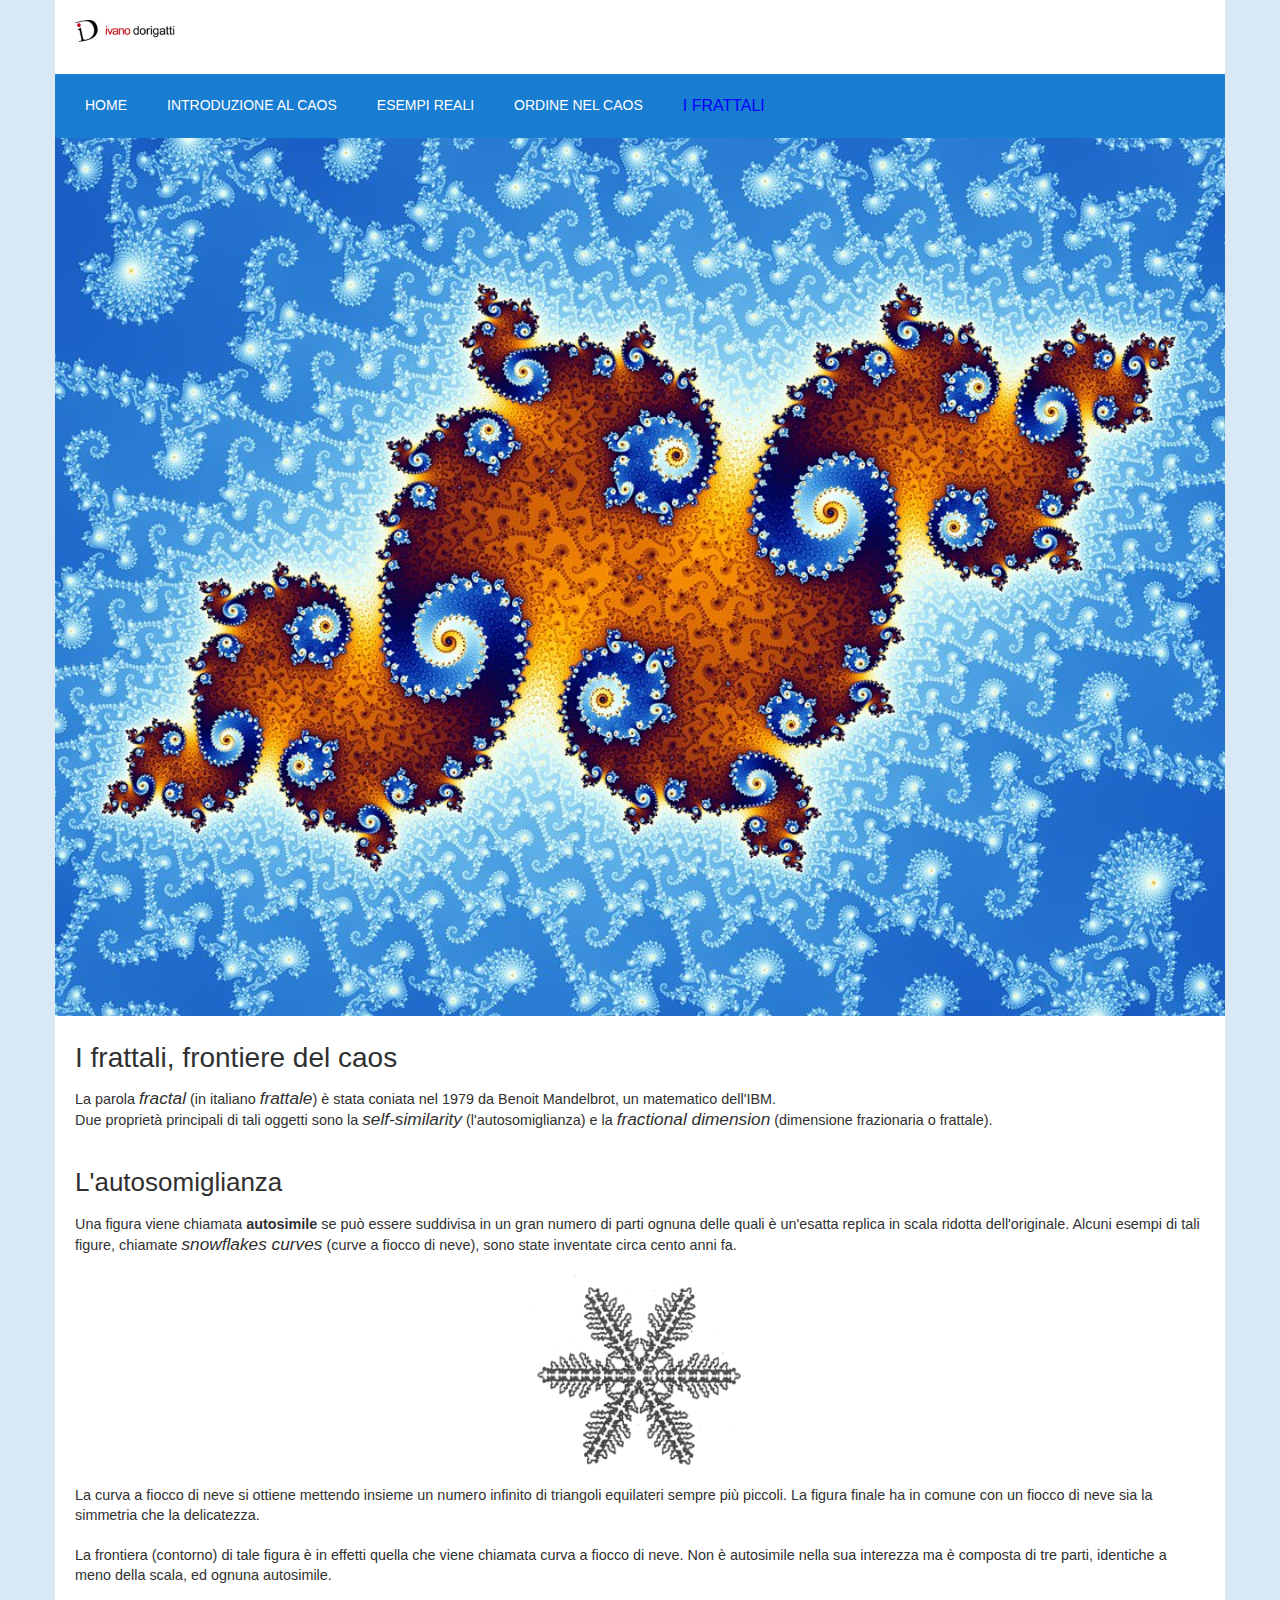
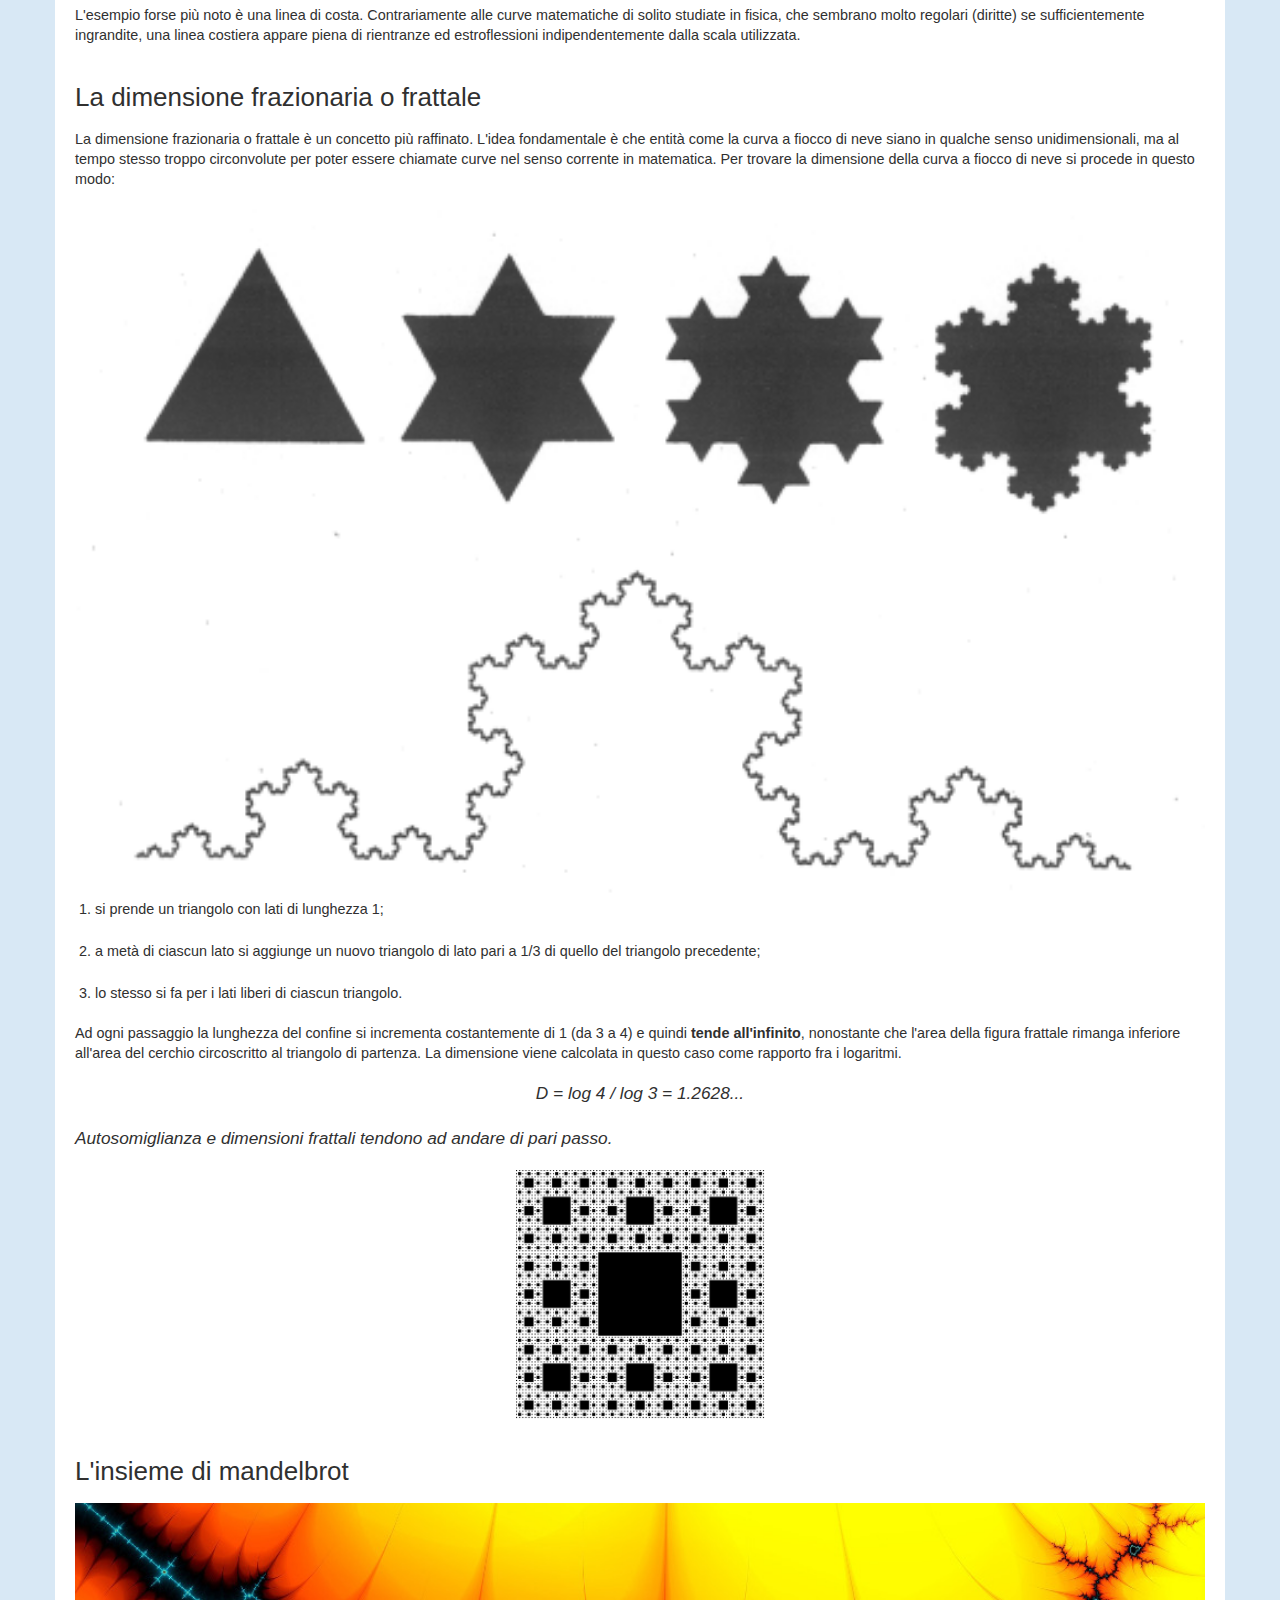
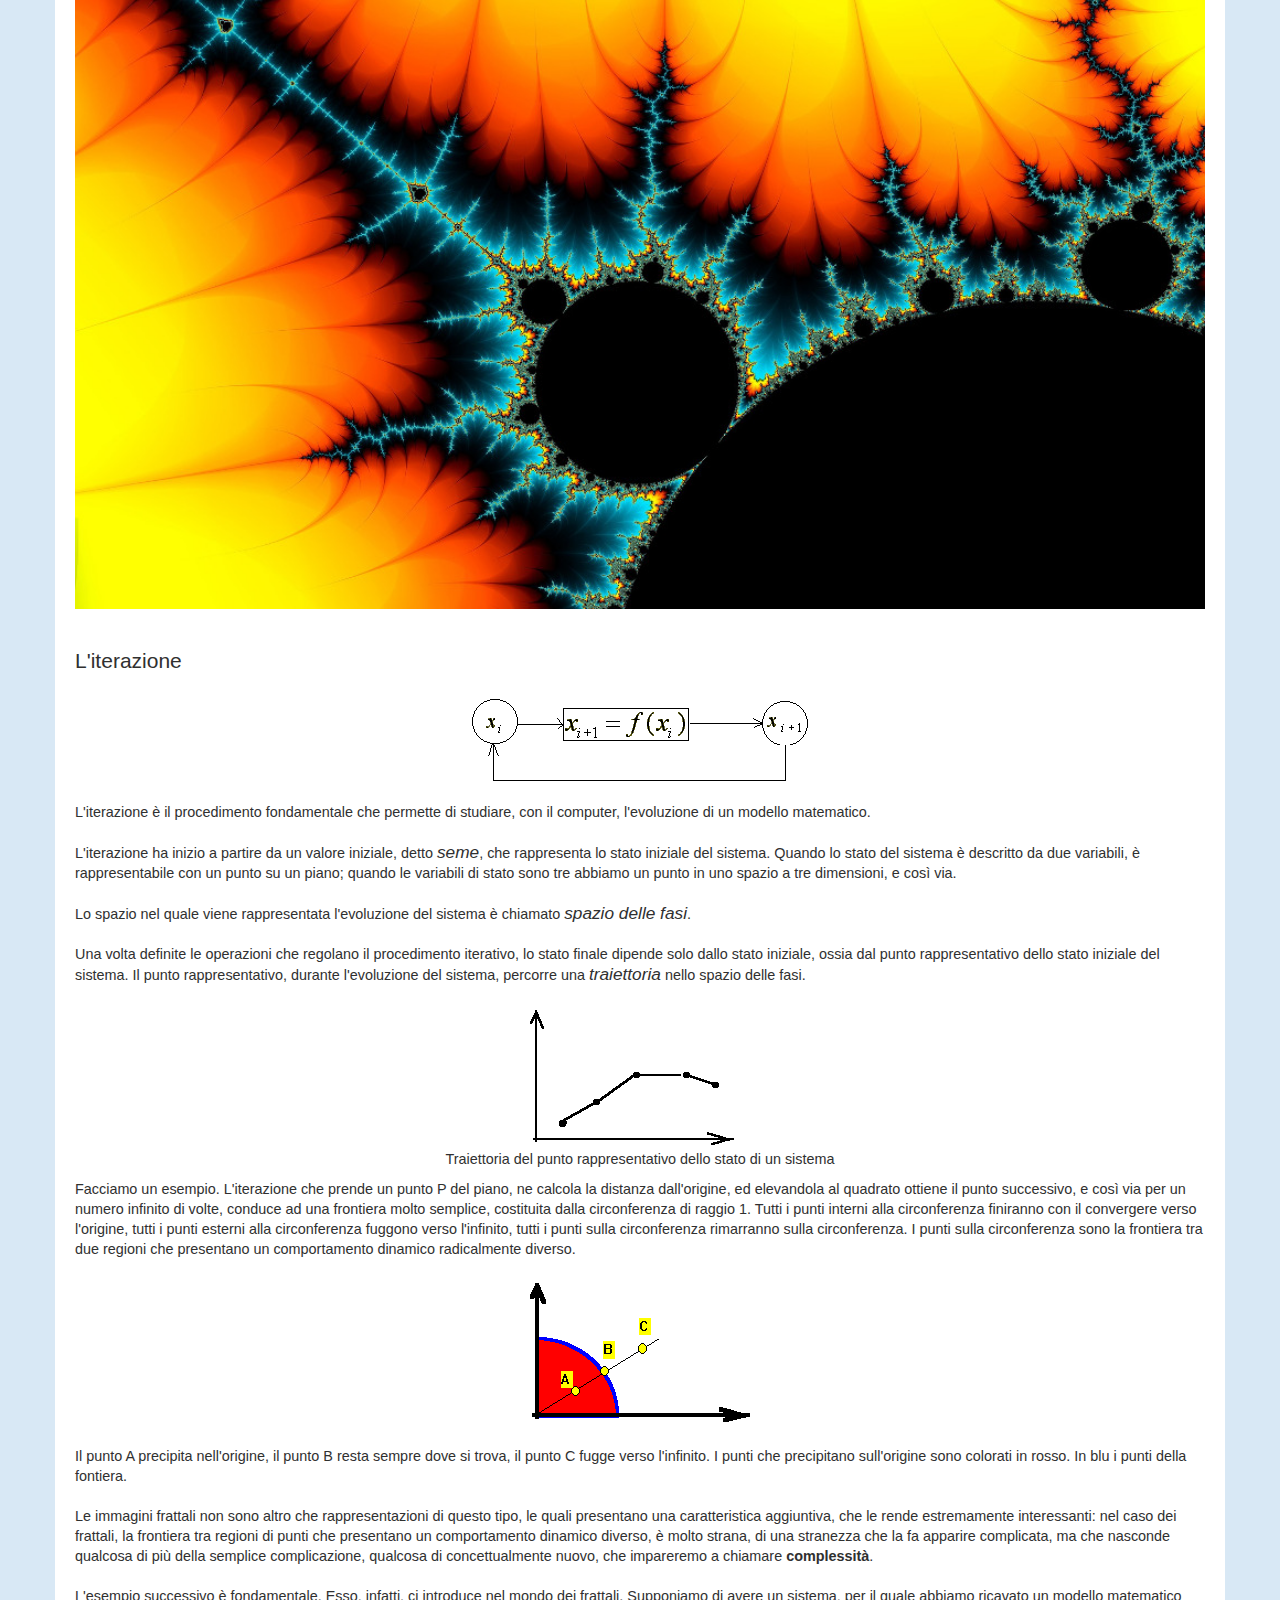
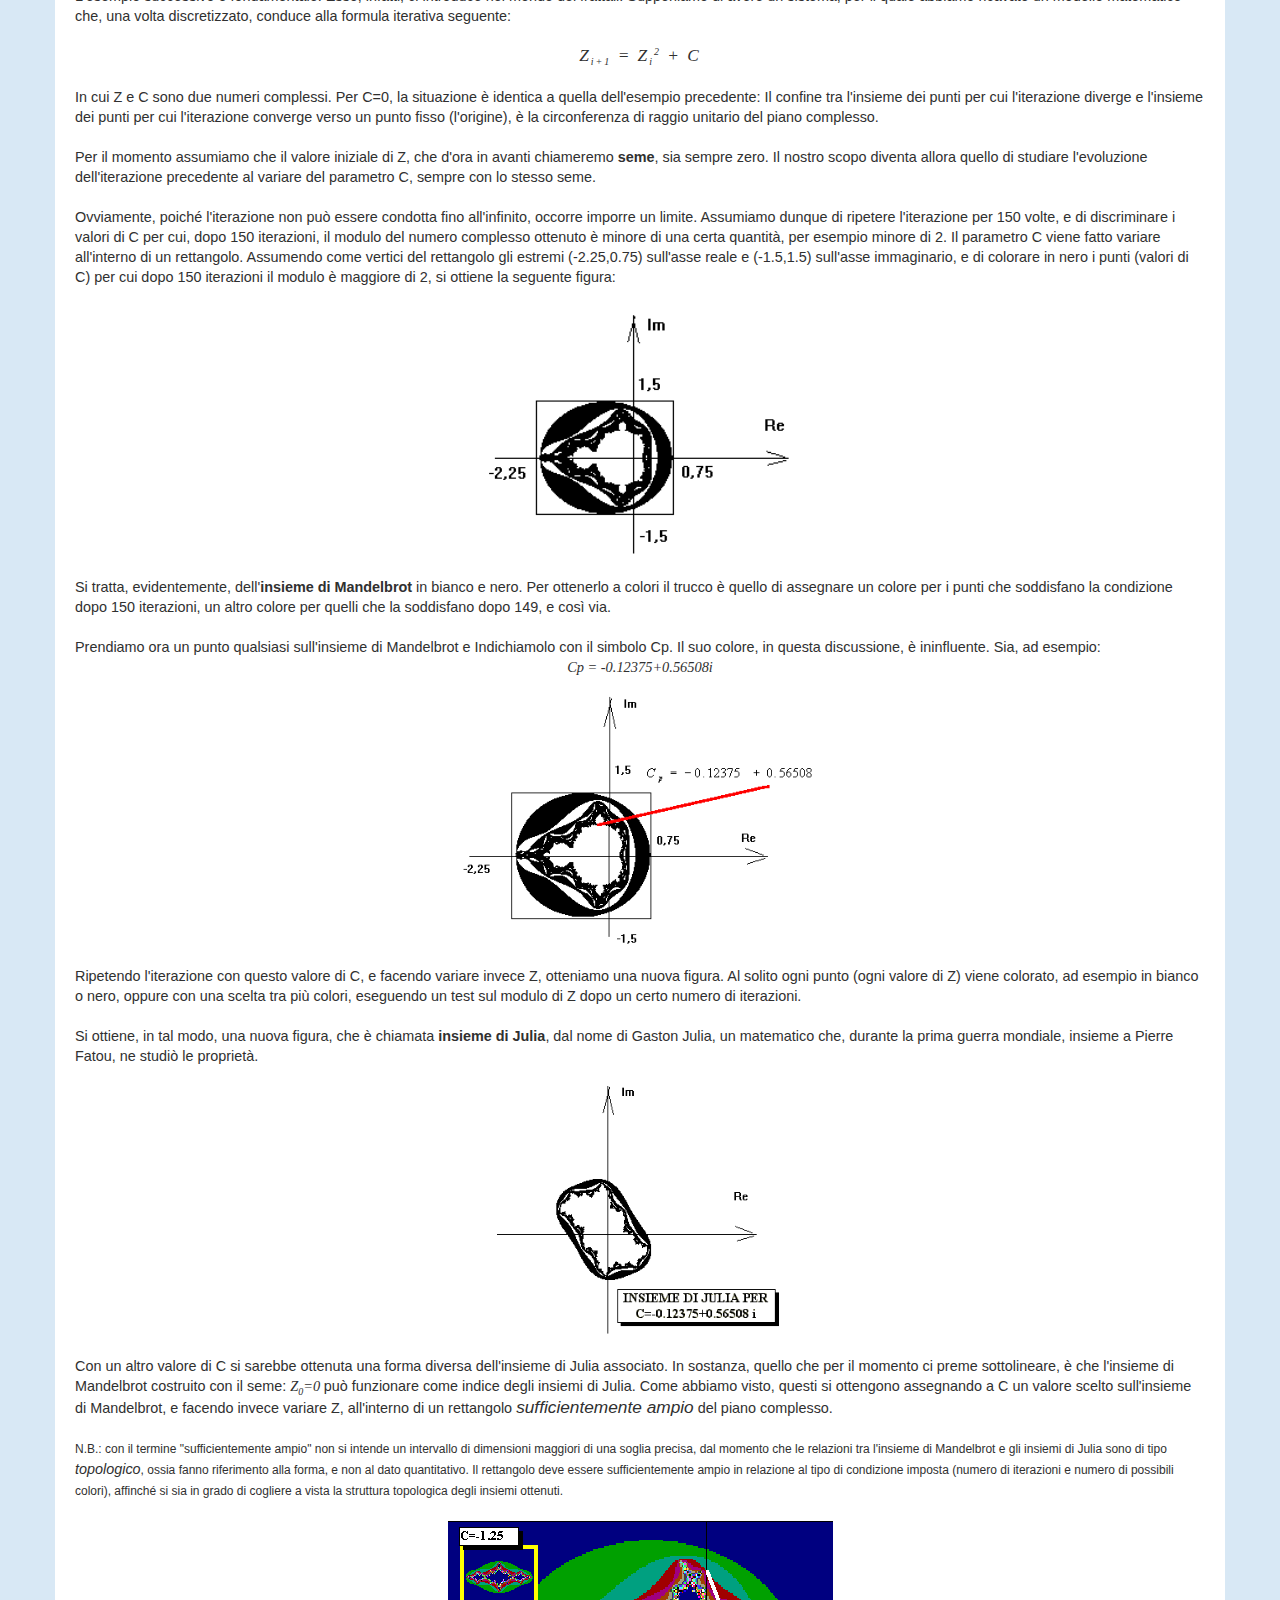
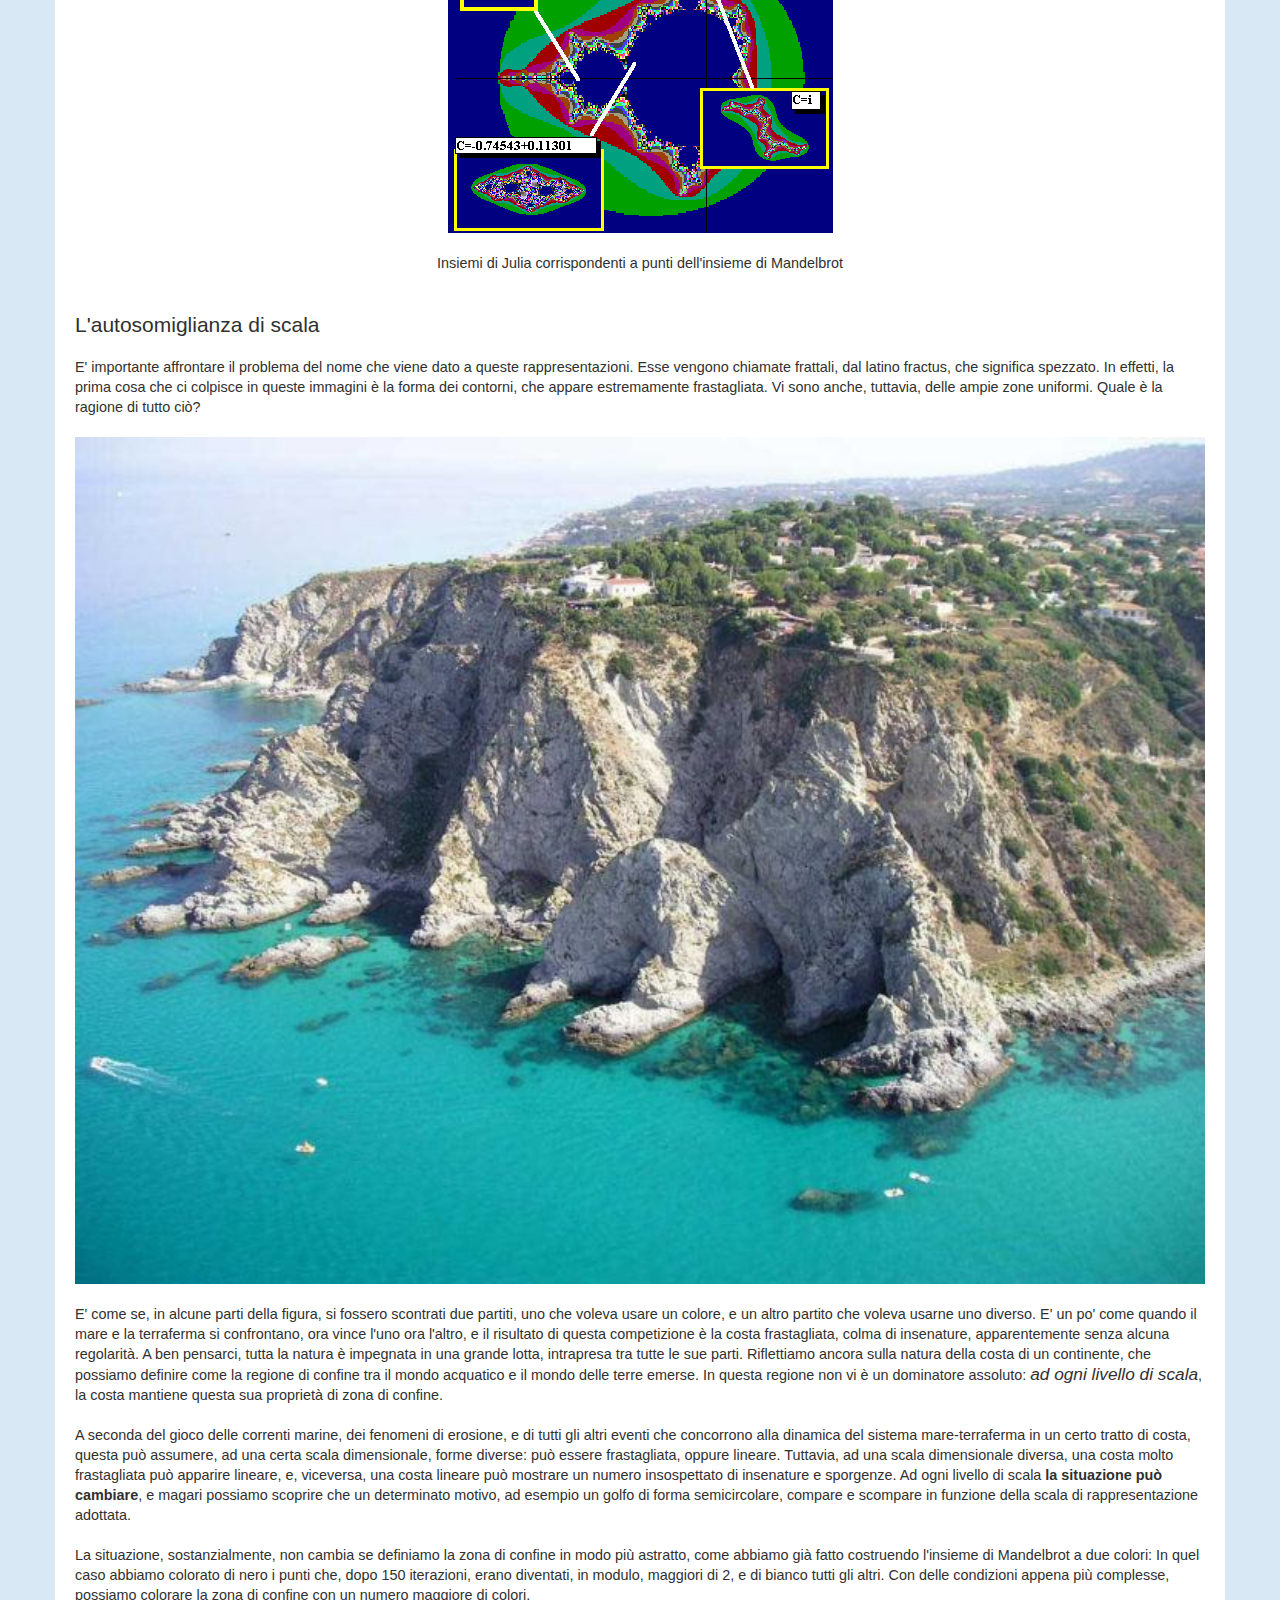
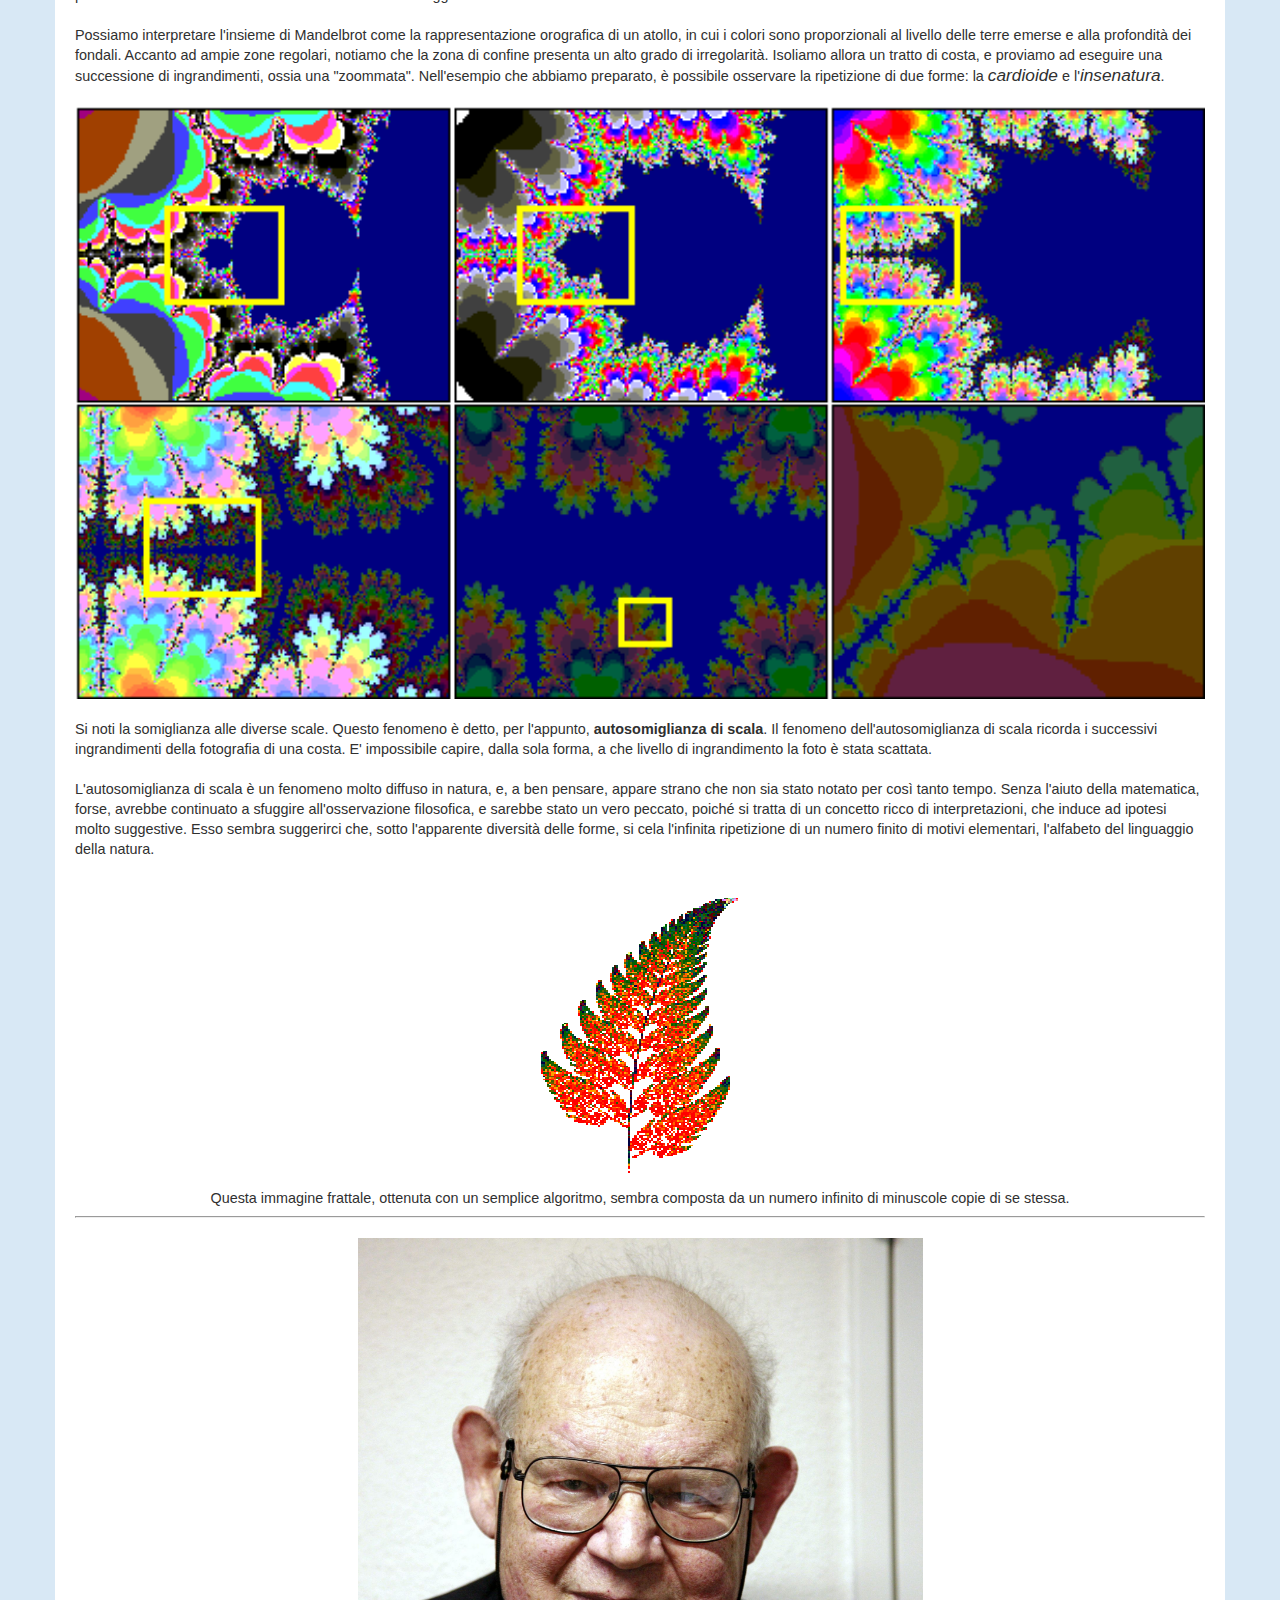
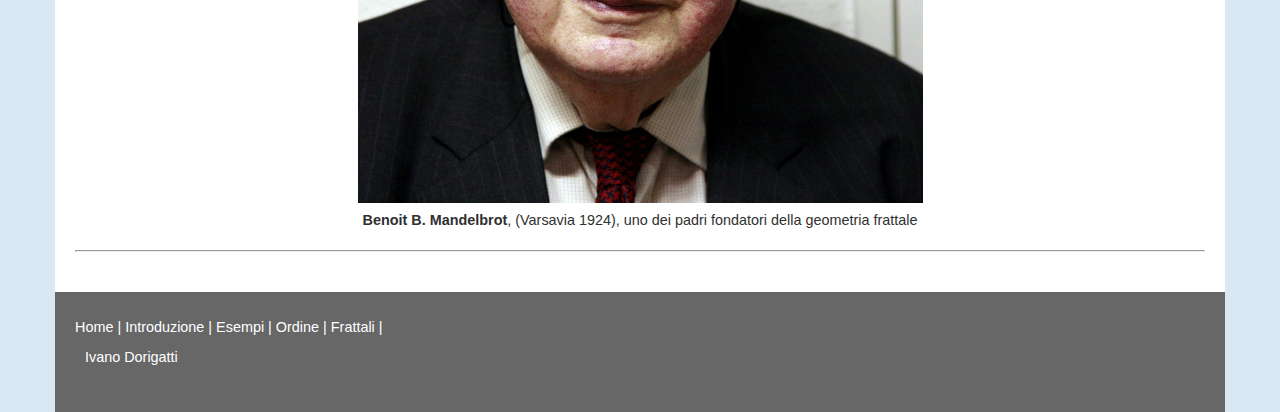
<file: frattali.html>
<!doctype html>
<html lang="it">

<head>
    <meta charset="utf-8" />
    <title>Caos e frattali - I frattali</title>
    <meta name="viewport" content="width=device-width, initial-scale=1.0" />
    <meta name="description"
        content="questo è un sito web responsive che prova a spiegare cosa sono il caos deterministico e i frattali, realizzato utilizzando solo html e css puro.">
    <link href="css/style.css" rel="stylesheet" type="text/css" media="all" />
    <link type="text/css" rel="stylesheet" href="css/media_queries.css"/> <!-- media queries -->
    <link rel="icon" href="images/cropped-logo_ivano_finale_stampa-32x32.png" />
</head>

<body>
    <div id="wrapper">
        <header>
            <figure><img  class="logo" src="images/logo_ivano_finale_stampa-300x66.png" alt="Ivano Dorigatti" width=100px></figure>
        </header>
        <nav>
            <label for="showMenu" class="showMenu">
                <img src="images/hamburger_bianco_40.png" alt="" width="40px" />
            </label>
              <input type="checkbox" id="showMenu" role="button">
            <ul id="menu">
                <li><a href="home.html" title="Home">Home</a></li>
                <li><a href="caos.html" title="Introduzione">Introduzione al caos</a></li>
                <li><a href="esempi.html" title="Esempi">Esempi reali</a></li>
                <li><a href="ordine.html" title="Ordine">Ordine nel caos</a></li>
                <li><a class="voceselezionata" href="#" title="Frattali">I frattali</a></li>
            </ul>
        </nav>
        <figure><img src="images/1024px-Mandel_zoom_14_satellite_julia_island.jpg" class="img" alt="frattale"></figure>
        <div id="container">
            <div id="content">
                <article class="post">
                    <h2 class="entry-title">I FRATTALI, FRONTIERE DEL CAOS</h2>
                    <div class="entry-content">
                        <p>La
                            parola <em>fractal</em> (in italiano <em>frattale</em>) è stata coniata nel
                            1979 da <b>Benoit Mandelbrot</b>, un matematico dell'IBM.<br />
                            Due
                            proprietà principali di tali oggetti sono la <em>self-similarity</em>
                            (l'autosomiglianza) e la <em>fractional dimension</em> (dimensione
                            frazionaria o frattale).
                        </p>

                        <h3>L'autosomiglianza</h3>
                        <p>Una figura viene chiamata<strong> autosimile</strong> se può essere suddivisa in
                            un gran numero di parti ognuna delle quali è un'esatta replica in
                            scala ridotta dell'originale. Alcuni esempi di tali figure, chiamate
                            <em>snowflakes curves</em> (curve a fiocco di neve), sono state inventate
                            circa cento anni fa.
                        </p>
                        <figure>
                            <img class="centro img4" src="images/fiocco_di_neve.gif" name="Fiocco di neve"
                                alt="FIOCCO DI NEVE" />
                        </figure>
                        <p>La curva a
                            fiocco di neve si ottiene mettendo insieme un numero infinito di
                            triangoli equilateri sempre più piccoli. La figura finale ha in
                            comune con un fiocco di neve sia la simmetria che la
                            delicatezza.
                        </p>
                        <p>
                            La frontiera (contorno) di tale figura è in
                            effetti quella che viene chiamata curva a fiocco di neve. Non è
                            autosimile nella sua interezza ma è composta di tre parti,
                            identiche a meno della scala, ed ognuna autosimile.
                        </p>
                        <p>
                            L'esempio
                            forse più noto è una linea di costa. Contrariamente alle curve
                            matematiche di solito studiate in fisica, che sembrano molto
                            regolari (diritte) se sufficientemente ingrandite, una linea
                            costiera appare piena di rientranze ed estroflessioni
                            indipendentemente dalla scala utilizzata.
                        </p>


                        <h3>La dimensione frazionaria o frattale</h3>
                        <p>La dimensione frazionaria o frattale è un concetto più
                            raffinato. L'idea fondamentale è che entità come la curva a fiocco
                            di neve siano in qualche senso unidimensionali, ma al tempo stesso
                            troppo circonvolute per poter essere chiamate curve nel senso
                            corrente in matematica. Per trovare la dimensione della curva a
                            fiocco di neve si procede in questo modo:
                        </p>
                        <figure><img class="centro img" src="images/curva_di_koch.gif" name="Curva di Koch"
                                alt="CURVA DI KOCH" />
                        </f>
                        <ol>
                            <li>
                                <p>si prende un triangolo con lati di lunghezza 1;</p>
                            <li>
                                <p>a metà di ciascun lato si aggiunge un nuovo triangolo di
                                    lato pari a 1/3 di quello del triangolo precedente;</p>
                            <li>
                                <p>lo stesso si fa per i lati liberi di ciascun triangolo.
                                </p>
                        </ol>

                        <p>
                            Ad ogni passaggio la lunghezza del confine si
                            incrementa costantemente di 1 (da 3 a 4) e quindi <strong>tende all'infinito</strong>,
                            nonostante che l'area della figura frattale rimanga inferiore
                            all'area del cerchio circoscritto al triangolo di partenza. La
                            dimensione viene calcolata in questo caso come rapporto fra i
                            logaritmi. </p>

                        <p class="centro"><em>D = log 4 / log 3 = 1.2628...</em></p>
                        <br>
                        <p><em>Autosomiglianza e dimensioni frattali tendono ad andare di pari
                                passo.</em></p>

                        <figure><img class="centro img3" src="images/1024px-Sierpinski_carpet_5.svg.png"
                                name="Il tappeto di Sierpinski" alt="IL TAPPETO DI SIERPINSKI" />
                        </figure>


                        <h3>L'insieme di Mandelbrot</h3>
                            <figure>
                                <img class="centro img" src="images/insieme_di_Mandelbrot_1024_72.jpg"
                                alt="INSIEME DI MANDELBROT" />
                            </figure>
                        <h4>L'iterazione</h4>
                        <figure><img class="centro " src="images/iterazione.gif" alt="Iterazione"
                                name="Iterazione" />
                        </figure>

                        <p>L'iterazione
                            è il procedimento fondamentale che permette di studiare, con il
                            computer, l'evoluzione di un modello matematico.</p>

                        <p>L'iterazione ha inizio a partire da un valore iniziale, detto
                            <em>seme</em>, che rappresenta lo stato iniziale del sistema. Quando lo stato
                            del sistema è descritto da due variabili, è rappresentabile con un
                            punto su un piano; quando le variabili di stato sono tre abbiamo un
                            punto in uno spazio a tre dimensioni, e così via.
                        </p>
                        <p>
                            Lo spazio nel quale
                            viene rappresentata l'evoluzione del sistema è chiamato <em>spazio delle
                                fasi</em>.
                        </p>
                        <p>Una volta definite le
                            operazioni che regolano il procedimento iterativo, lo stato finale
                            dipende solo dallo stato iniziale, ossia dal punto rappresentativo
                            dello stato iniziale del sistema. Il punto rappresentativo,
                            durante l'evoluzione del sistema, percorre una <em>traiettoria</em> nello
                            spazio delle fasi.</p>
                        <figure>
                            <img class="centro" src="images/traiettoria_spazio_fasi.png"
                                name="Traiettoria" alt="Traiettoria nello spazio delle fasi" />
                        
                            <p class="centro">
                                Traiettoria del punto rappresentativo dello stato di un sistema
                            </p>
                        </figure>
                        <p>Facciamo un esempio.
                            L'iterazione che prende un punto P del piano, ne calcola la
                            distanza dall'origine, ed elevandola al quadrato ottiene il punto
                            successivo, e così via per un numero infinito di volte, conduce
                            ad una frontiera molto semplice, costituita dalla circonferenza di
                            raggio 1. Tutti i punti interni alla circonferenza finiranno con
                            il convergere verso l'origine, tutti i punti esterni alla
                            circonferenza fuggono verso l'infinito, tutti i punti sulla
                            circonferenza rimarranno sulla circonferenza. I punti sulla
                            circonferenza sono la frontiera tra due regioni che presentano un
                            comportamento dinamico radicalmente diverso.</p>

                        <p><img class="centro" src="images/regioni_spazio_fasi.png"
                                name="Regioni" alt="Regioni nello spazio delle fasi" />
                        </p>
                        <p>
                            Il
                            punto A precipita nell'origine, il punto B resta sempre dove si
                            trova, il punto C fugge verso l'infinito. I punti che precipitano
                            sull'origine sono colorati in rosso. In blu i punti della
                            fontiera.
                        </p>

                        <p>Le immagini frattali non sono altro che rappresentazioni di questo
                            tipo, le quali presentano una caratteristica aggiuntiva, che le rende
                            estremamente interessanti: nel caso dei frattali, la frontiera tra
                            regioni di punti che presentano un comportamento dinamico diverso, è
                            molto strana, di una stranezza che la fa apparire complicata, ma che
                            nasconde qualcosa di più della semplice complicazione, qualcosa di
                            concettualmente nuovo, che impareremo a chiamare<strong> complessità</strong>.
                        </p>
                        <p>L'esempio successivo è fondamentale. Esso, infatti, ci introduce
                            nel mondo dei frattali. Supponiamo di avere un sistema, per il quale
                            abbiamo ricavato un modello matematico che, una volta discretizzato,
                            conduce alla formula iterativa seguente:
                        </p>
                        <p>
                        <em class="centro math">
                            Z<sub>i+1</sub> = Z<sub>i</sub><sup>2</sup> + C
                        </em></p>
                        <p>In cui Z e C sono due numeri complessi. Per C=0, la situazione è
                            identica a quella dell'esempio precedente: Il confine tra l'insieme
                            dei punti per cui l'iterazione diverge e l'insieme dei punti per cui
                            l'iterazione converge verso un punto fisso (l'origine), è la
                            circonferenza di raggio unitario del piano complesso.</p>
                        <p>Per il
                            momento assumiamo che il valore iniziale di Z, che d'ora in avanti
                            chiameremo<strong> seme</strong>, sia sempre zero. Il nostro scopo diventa allora
                            quello di studiare l'evoluzione dell'iterazione precedente al variare
                            del parametro C, sempre con lo stesso seme.
                        </p>

                        <p>
                            Ovviamente,
                            poiché l'iterazione non può essere condotta fino all'infinito,
                            occorre imporre un limite. Assumiamo dunque di ripetere l'iterazione
                            per 150 volte, e di discriminare i valori di C per cui, dopo 150
                            iterazioni, il modulo del numero complesso ottenuto è minore di una
                            certa quantità, per esempio minore di 2. Il parametro C viene fatto
                            variare all'interno di un rettangolo. Assumendo come vertici del
                            rettangolo gli estremi (-2.25,0.75) sull'asse reale e (-1.5,1.5)
                            sull'asse immaginario, e di colorare in nero i punti (valori di C)
                            per cui dopo 150 iterazioni il modulo è maggiore di 2, si ottiene la seguente
                            figura:
                        </p>
                        <p><img class="centro img3" src="images/mandelbrot_1.gif"
                                name="Mandelbrot" alt="Insieme di Mandelbrot"/>
                        </p>
                        <p>
                            Si tratta, evidentemente, dell'<strong>insieme
                                di Mandelbrot</strong> in bianco e nero. Per ottenerlo a colori il trucco è
                            quello di assegnare un colore per i punti che soddisfano la
                            condizione dopo 150 iterazioni, un altro colore per quelli che la
                            soddisfano dopo 149, e così via.
                        </p>
                        <p>
                            Prendiamo
                            ora un punto qualsiasi sull'insieme di Mandelbrot e Indichiamolo con
                            il simbolo Cp. Il suo colore, in questa discussione, è ininfluente.
                            Sia, ad esempio: 
                        <em class="centro math2">Cp = -0.12375+0.56508i</em></p>
                        <p><img class="centro img3" src="images/mandelbrot_2.gif"
                            name="Punto Mandelbrot" alt="Punto sull'insieme di Mandelbrot" />
                        </p>
                        <p>
                            Ripetendo
                            l'iterazione con questo valore di C, e facendo variare invece Z,
                            otteniamo una nuova figura. Al solito ogni punto (ogni valore di Z)
                            viene colorato, ad esempio in bianco o nero, oppure con una scelta
                            tra più colori, eseguendo un test sul modulo di Z dopo un certo
                            numero di iterazioni.
                        </p>
                        <p>Si ottiene, in tal modo, una nuova figura, che è chiamata <strong>insieme
                                di Julia</strong>, dal nome di Gaston Julia, un matematico che, durante la
                            prima guerra mondiale, insieme a Pierre Fatou, ne studiò le
                            proprietà.
                        </p>
                        <p>
                            <img class="centro img3" src="images/insieme_di_julia.gif"
                                name="Insieme di Julia" alt="Insieme di Julia" />
                        </p>
                        <p>
                            Con
                            un altro valore di C si sarebbe ottenuta una forma diversa
                            dell'insieme di Julia associato. In sostanza, quello che per il
                            momento ci preme sottolineare, è che l'insieme di Mandelbrot
                            costruito con il seme: <em class="math2">  Z<sub>0</sub>=0 </em> può funzionare come indice degli insiemi
                            di Julia. Come abbiamo visto, questi si ottengono assegnando a C un
                            valore scelto sull'insieme di Mandelbrot, e facendo invece variare Z,
                            all'interno di un rettangolo <em>sufficientemente ampio</em> del piano
                            complesso. </p>

                        <p> <small>
                                N.B.: con il termine &quot;sufficientemente
                                ampio&quot; non si intende un intervallo di dimensioni maggiori di
                                una soglia precisa, dal momento che le relazioni tra l'insieme di
                                Mandelbrot e gli insiemi di Julia sono di tipo <em>topologico</em>, ossia
                                fanno riferimento alla forma, e non al dato quantitativo. Il
                                rettangolo deve essere sufficientemente ampio in relazione al tipo di
                                condizione imposta (numero di iterazioni e numero di possibili
                                colori), affinché si sia in grado di cogliere a vista la struttura
                                topologica degli insiemi ottenuti.</small>
                        </p>
                        <p> <img class="centro" src="images/insiemi_di_julia.gif"
                                name="Insiemi di Julia" alt="Insiemi di Julia" /></p>
                        <div class="centro">
                            <p> Insiemi di Julia corrispondenti a punti dell'insieme di Mandelbrot</p>

                        </div>

                        <h4>L'autosomiglianza di scala</h4>
                        <p>E' importante affrontare il problema del nome che viene dato a
                            queste rappresentazioni. Esse vengono chiamate frattali, dal latino
                            fractus, che significa spezzato. In effetti, la prima cosa che ci
                            colpisce in queste immagini è la forma dei contorni, che appare
                            estremamente frastagliata. Vi sono anche, tuttavia, delle ampie zone
                            uniformi. Quale è la ragione di tutto ciò?</p>
                        <p>
                            <img class="centro img" src="images/costa_frastagliata.jpg"
                                name="Costa frastagliata" alt="Costa frastagliata" />
                        </p>
                        <p>
                            E'
                            come se, in alcune parti della figura, si fossero scontrati due
                            partiti, uno che voleva usare un colore, e un altro partito che
                            voleva usarne uno diverso. E' un po' come quando il mare e la
                            terraferma si confrontano, ora vince l'uno ora l'altro, e il
                            risultato di questa competizione è la costa frastagliata, colma di
                            insenature, apparentemente senza alcuna regolarità. A ben pensarci,
                            tutta la natura è impegnata in una grande lotta, intrapresa tra
                            tutte le sue parti. Riflettiamo ancora sulla natura della costa di un
                            continente, che possiamo definire come la regione di confine tra il
                            mondo acquatico e il mondo delle terre emerse. In questa regione non
                            vi è un dominatore assoluto: <em>ad ogni livello di scala</em>, la costa
                            mantiene questa sua proprietà di zona di confine. </p>
                            <p>
                            A seconda del
                            gioco delle correnti marine, dei fenomeni di erosione, e di tutti gli
                            altri eventi che concorrono alla dinamica del sistema mare-terraferma
                            in un certo tratto di costa, questa può assumere, ad una certa scala
                            dimensionale, forme diverse: può essere frastagliata, oppure
                            lineare. Tuttavia, ad una scala dimensionale diversa, una costa molto
                            frastagliata può apparire lineare, e, viceversa, una costa lineare
                            può mostrare un numero insospettato di insenature e sporgenze. Ad
                            ogni livello di scala <strong>la situazione può cambiare</strong>, e magari possiamo
                            scoprire che un determinato motivo, ad esempio un golfo di forma
                            semicircolare, compare e scompare in funzione della scala di
                            rappresentazione adottata.
                        </p>
                        <p>La situazione, sostanzialmente, non cambia se definiamo la zona di
                            confine in modo più astratto, come abbiamo già fatto costruendo
                            l'insieme di Mandelbrot a due colori: In quel caso abbiamo colorato
                            di nero i punti che, dopo 150 iterazioni, erano diventati, in modulo,
                            maggiori di 2, e di bianco tutti gli altri. Con delle condizioni
                            appena più complesse, possiamo colorare la zona di confine con un
                            numero maggiore di colori.</p>
                        <p>
                            Possiamo interpretare l'insieme di
                            Mandelbrot come la rappresentazione orografica di un atollo, in cui i
                            colori sono proporzionali al livello delle terre emerse e alla
                            profondità dei fondali. Accanto ad ampie zone regolari, notiamo che
                            la zona di confine presenta un alto grado di <strog>irregolarità</strog>. Isoliamo
                            allora un tratto di costa, e proviamo ad eseguire una successione di
                            ingrandimenti, ossia una &quot;zoommata&quot;. Nell'esempio che
                            abbiamo preparato, è possibile osservare la ripetizione di due
                            forme: la <em>cardioide</em> e l'<em>insenatura</em>.
                        </p>

                        <p><img class="centro img" src="images/ingrandimenti_insiemi_mandelbrot.gif"
                                name="Successivi ingrandimenti dell'insieme di Mandelbrot" title="Successivi ingrandimenti dell'insieme di Mandelbrot" alt="Successivi ingrandimenti dell'insieme di Mandelbrot" />
                        </p>

                        <p>Si noti la
                            somiglianza alle diverse scale. Questo fenomeno è detto, per
                            l'appunto, <strong>autosomiglianza di scala</strong>. Il fenomeno
                            dell'autosomiglianza di scala ricorda i successivi ingrandimenti
                            della fotografia di una costa. E' impossibile capire, dalla sola
                            forma, a che livello di ingrandimento la foto è stata scattata.</p>


                        <p>L'autosomiglianza di scala è un fenomeno molto diffuso in natura,
                            e, a ben pensare, appare strano che non sia stato notato per così
                            tanto tempo. Senza l'aiuto della matematica, forse, avrebbe
                            continuato a sfuggire all'osservazione filosofica, e sarebbe stato un
                            vero peccato, poiché si tratta di un concetto ricco di
                            interpretazioni, che induce ad ipotesi molto suggestive. Esso sembra
                            suggerirci che, sotto l'apparente diversità delle forme, si cela
                            l'infinita ripetizione di un numero finito di motivi elementari,
                            l'alfabeto del linguaggio della natura.</p>

                        <figure class="centro"><img
                                src="images/foglia_frattale.gif" name="Foglia frattale" alt="Foglia frattale"/>
                            <p class="centro">
                                Questa
                                immagine frattale, ottenuta con un semplice algoritmo, sembra
                                composta da un numero infinito di minuscole copie di se stessa.
                            </p>
                        </figure>
                        <hr>
                        <figure class="centro"><img src="images/1920px-Benoit_Mandelbrot_mg_1804.jpg"
                                name="Benoit B. Mandelbrot" width=50% />
                            <p><strong>Benoit B. Mandelbrot</strong>, (Varsavia 1924), uno dei padri
                                fondatori della geometria frattale</p>
                        </figure>

                    </div>
                </article>

                <hr>
            </div>
        </div>
        <footer>
            <div id="sitemap">
                <a href="home.html" title="Home page caos e frattali"> Home</a> |
                <a href="caos.html" title="Introduzione al caos"> Introduzione</a> |
                <a href="esempi.html" title="Esempi reali di caos"> Esempi</a> |
                <a href="ordine.html" title="Ordine nel caos"> Ordine</a> |
                <a href="frattali.html" title="I frattali"> Frattali</a> |
            </div>
            <p><a href="https://ivanodorigatti.blogspot.com" title="Sito web realizzato da Ivano Dorigatti"> Ivano
                    Dorigatti</a></p>
        </footer>
        <div class="clear"></div>
    </div>
</body>

</html>
</file>
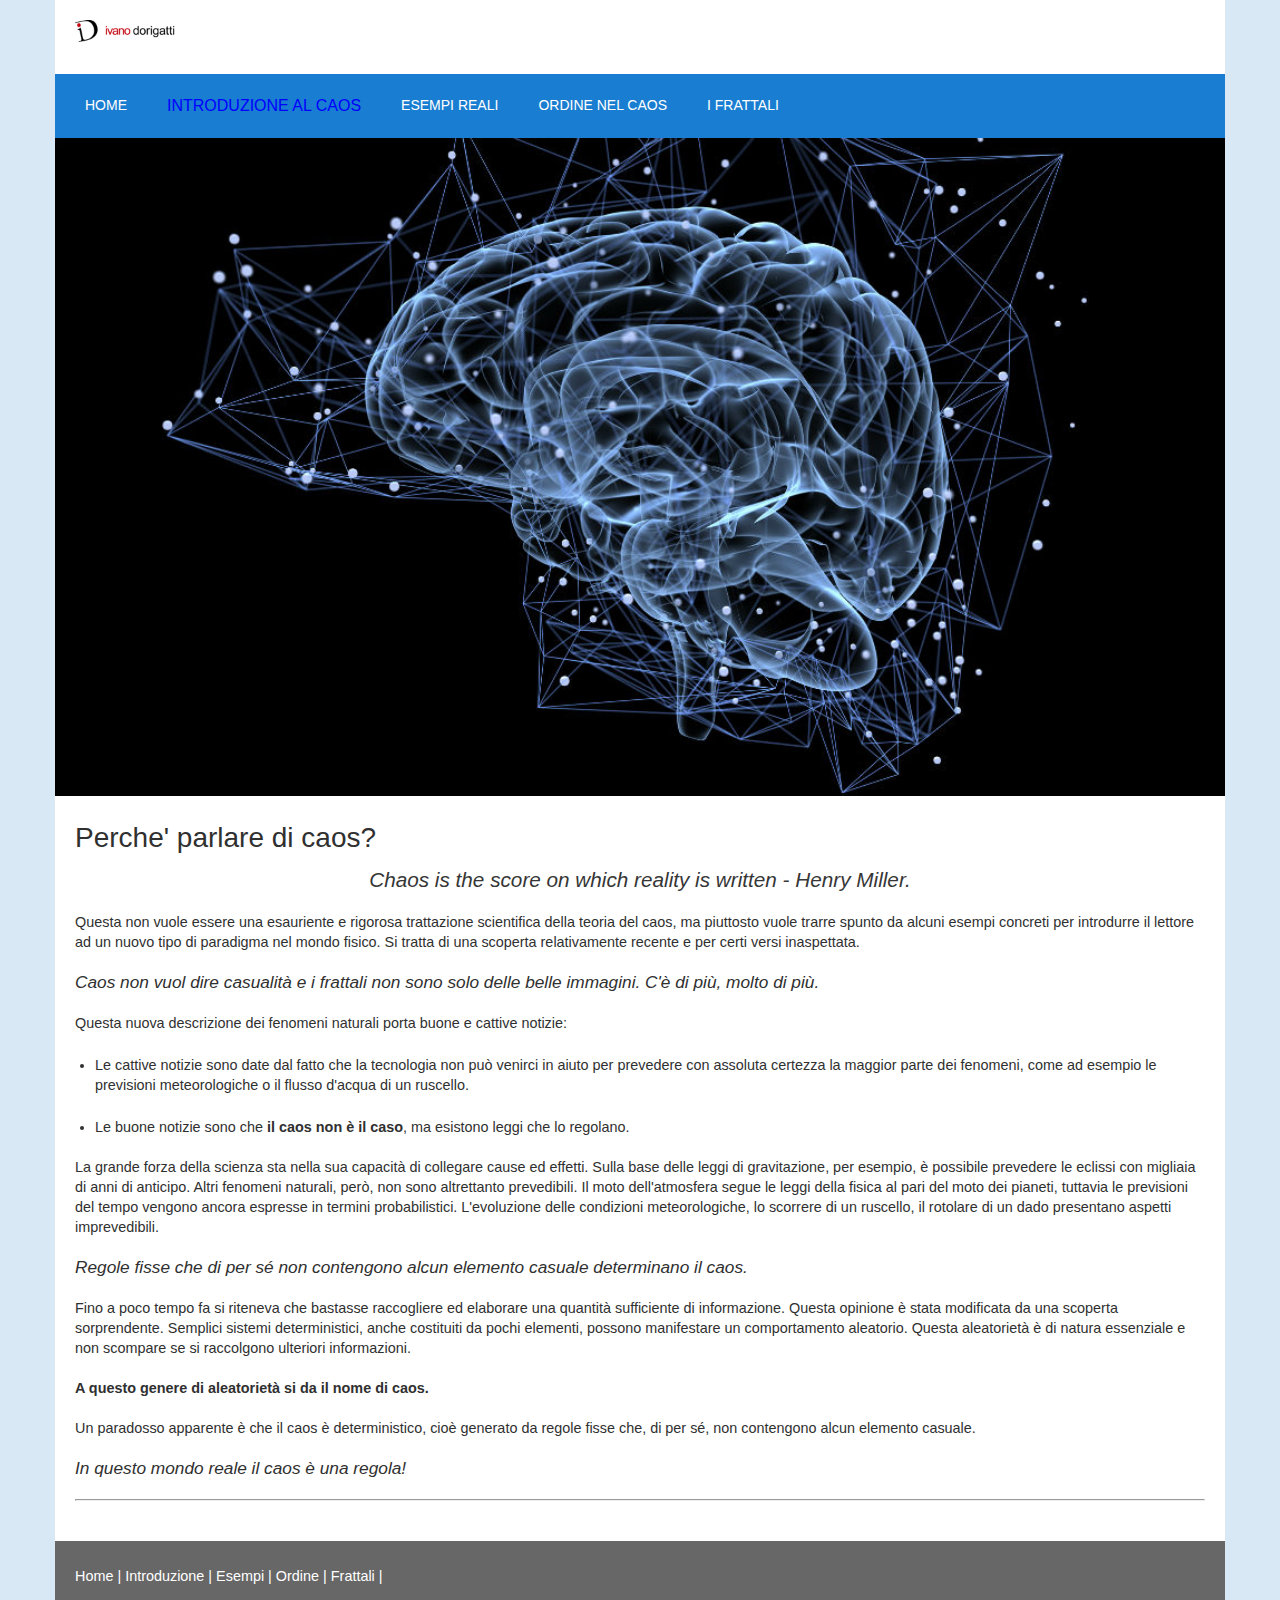
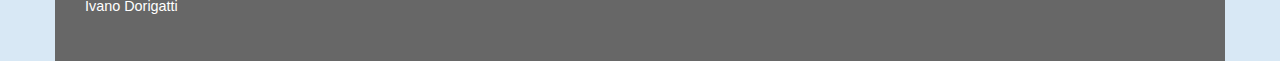
<file: introcaos.html>
<!doctype html>
<html lang="it">

<head>
    <meta charset="utf-8" />
    <title>Caos e frattali - Introduzione</title>
    <meta name="viewport" content="width=device-width, initial-scale=1.0" />
    <meta name="description"
        content="questo è un sito web responsive che prova a spiegare cosa sono il caos deterministico e i frattali, realizzato utilizzando solo html e css puro.">
    <link href="css/style.css" rel="stylesheet" type="text/css" media="all" />
    <link type="text/css" rel="stylesheet" href="css/media_queries.css"/> <!-- media queries -->
    <link type="text/css" rel="stylesheet" href="http://maxcdn.bootstrapcdn.com/font-awesome/4.3.0/css/font-awesome.min.css"/> <!-- icon fonts -->
    <link rel="icon" href="images/cropped-logo_ivano_finale_stampa-32x32.png" />
</head>

<body>
    <div id="wrapper">
        <header>
            <figure><img  class="logo" src="images/logo_ivano_finale_stampa-300x66.png" alt="Ivano Dorigatti" width=100px></figure>
        </header>
        <nav>
            <label for="showMenu" class="showMenu">
                <i class="fa fa-align-justify fa-lg"></i>
              </label>
              <input type="checkbox" id="showMenu" role="button">
            <ul id="menu">
                <li><a href="home.html" title="Home">Home</a></li>
                <li><a class="voceselezionata" href="#" title="Introduzione">Introduzione al caos</a></li>
                <li><a href="esempi.html" title="Esempi">Esempi reali</a></li>
                <li><a href="ordine.html" title="Ordine">Ordine nel caos</a></li>
                <li><a href="frattali.html" title="Frattali">I frattali</a></li>
            </ul>
        </nav>
        <figure><img src="images/1534863988_cervello.jpg" class="img" alt="caos"></figure>
        <div id="container">
            <div id="content">
                <article class="post">
                    <h2 class="entry-title">PERCHE' PARLARE DI CAOS?</h2>
                    <p>
                    <blockquote><em>
                            Chaos is the score on which reality is written - Henry Miller.</em>
                    </blockquote>
                    </p>
                    <div class="entry-content">
                        <p>Questa non vuole essere una esauriente e rigorosa trattazione
                            scientifica della teoria del caos, ma piuttosto vuole trarre spunto
                            da alcuni esempi concreti per introdurre il lettore ad un nuovo tipo di
                            paradigma nel mondo fisico. Si tratta di una scoperta relativamente
                            recente e per certi versi inaspettata.
                        </p>
                        <p><em>Caos non vuol dire casualità e i frattali non sono solo delle
                                belle immagini. C'è di più, molto di più.</em>
                        </p>
                        <p>Questa nuova descrizione dei fenomeni naturali porta buone e
                            cattive notizie:</p>
                        <ul>
                            <li>
                                <p>Le cattive notizie sono date dal fatto che la tecnologia non
                                    può venirci in aiuto per prevedere con assoluta certezza la maggior
                                    parte dei fenomeni, come ad esempio le previsioni meteorologiche o
                                    il flusso d'acqua di un ruscello.
                                </p>
                            <li>
                                <p>Le buone notizie sono che <strong>il caos non è il caso</strong>, ma esistono
                                    leggi che lo regolano.
                                </p>
                        </ul>
                        </p>
                        <p>La grande forza della scienza sta nella sua capacità di collegare
                            cause ed effetti. Sulla base delle leggi di gravitazione, per
                            esempio, è possibile prevedere le eclissi con migliaia di anni di
                            anticipo. Altri fenomeni naturali, però, non sono altrettanto
                            prevedibili. Il moto dell'atmosfera segue le leggi della fisica al
                            pari del moto dei pianeti, tuttavia le previsioni del tempo vengono
                            ancora espresse in termini probabilistici. L'evoluzione delle
                            condizioni meteorologiche, lo scorrere di un ruscello, il rotolare di
                            un dado presentano aspetti imprevedibili.
                        </p>
                        <p><em>Regole fisse che di per sé non contengono alcun elemento casuale
                                determinano il caos.</em>
                        </p>
                        <p>Fino a poco tempo fa si riteneva che bastasse raccogliere ed
                            elaborare una quantità sufficiente di informazione. Questa opinione
                            è stata modificata da una scoperta sorprendente. Semplici sistemi
                            deterministici, anche costituiti da pochi elementi, possono
                            manifestare un comportamento aleatorio. Questa aleatorietà è di
                            natura essenziale e non scompare se si raccolgono ulteriori
                            informazioni.
                        </p>
                        <p><strong>A questo genere di aleatorietà si da il nome di caos.</strong></p>
                        <p> Un paradosso apparente è che il caos è deterministico, cioè
                            generato da regole fisse che, di per sé, non contengono alcun
                            elemento casuale.
                        </p>
                        <p>
                            <em>In questo mondo reale il caos è una regola!</em>
                        </p>
                    </div>
                </article>
                <hr>
            </div>
        </div>
        <footer>
            <div id="sitemap">
                <a href="home.html" title="Home page caos e frattali"> Home</a> |
                <a href="introcaos.html" title="Introduzione al caos"> Introduzione</a> |
                <a href="esempi.html" title="Esempi reali di caos"> Esempi</a> |
                <a href="ordine.html" title="Ordine nel caos"> Ordine</a> |
                <a href="frattali.html" title="I frattali"> Frattali</a> |
            </div>
            <p><a href="https://ivanodorigatti.blogspot.com" title="Sito web realizzato da Ivano Dorigatti"> Ivano
                    Dorigatti</a></p>
        </footer>
        <div class="clear"></div>
    </div>
</body>

</html>
</file>
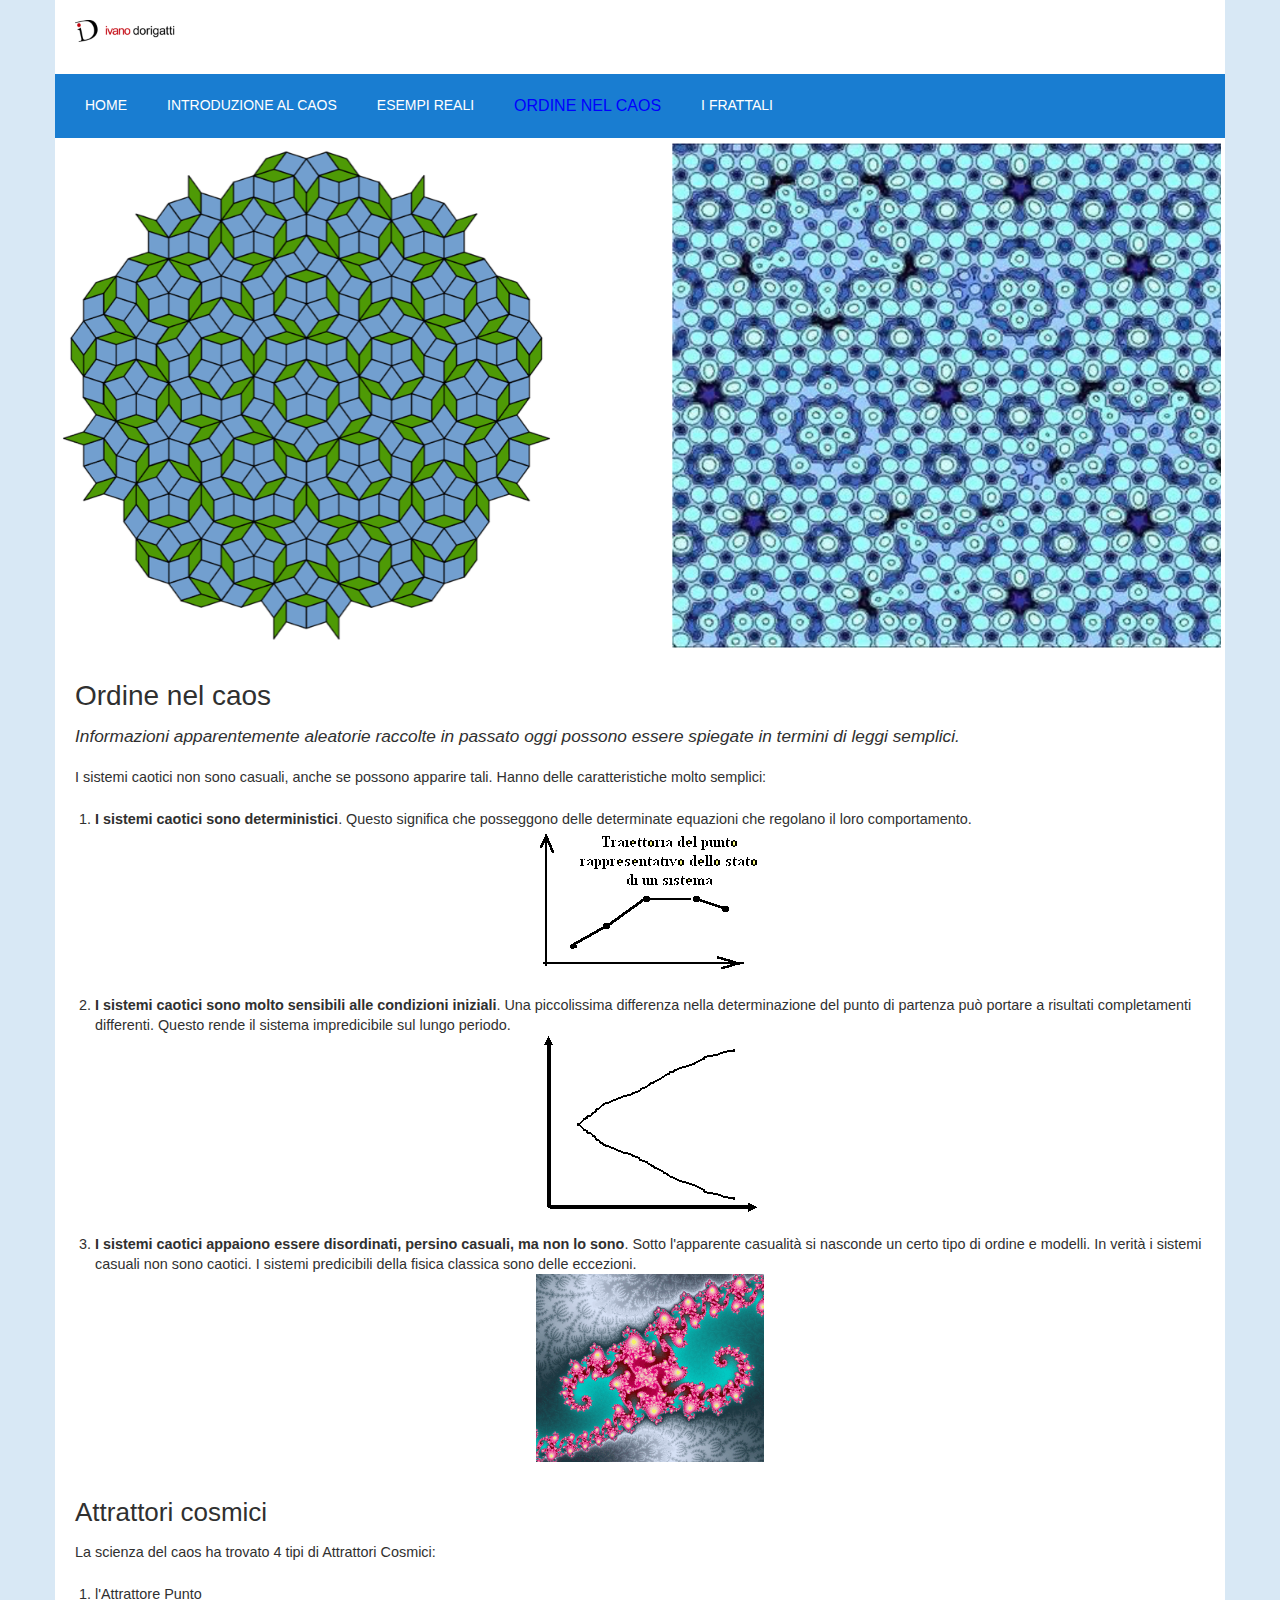
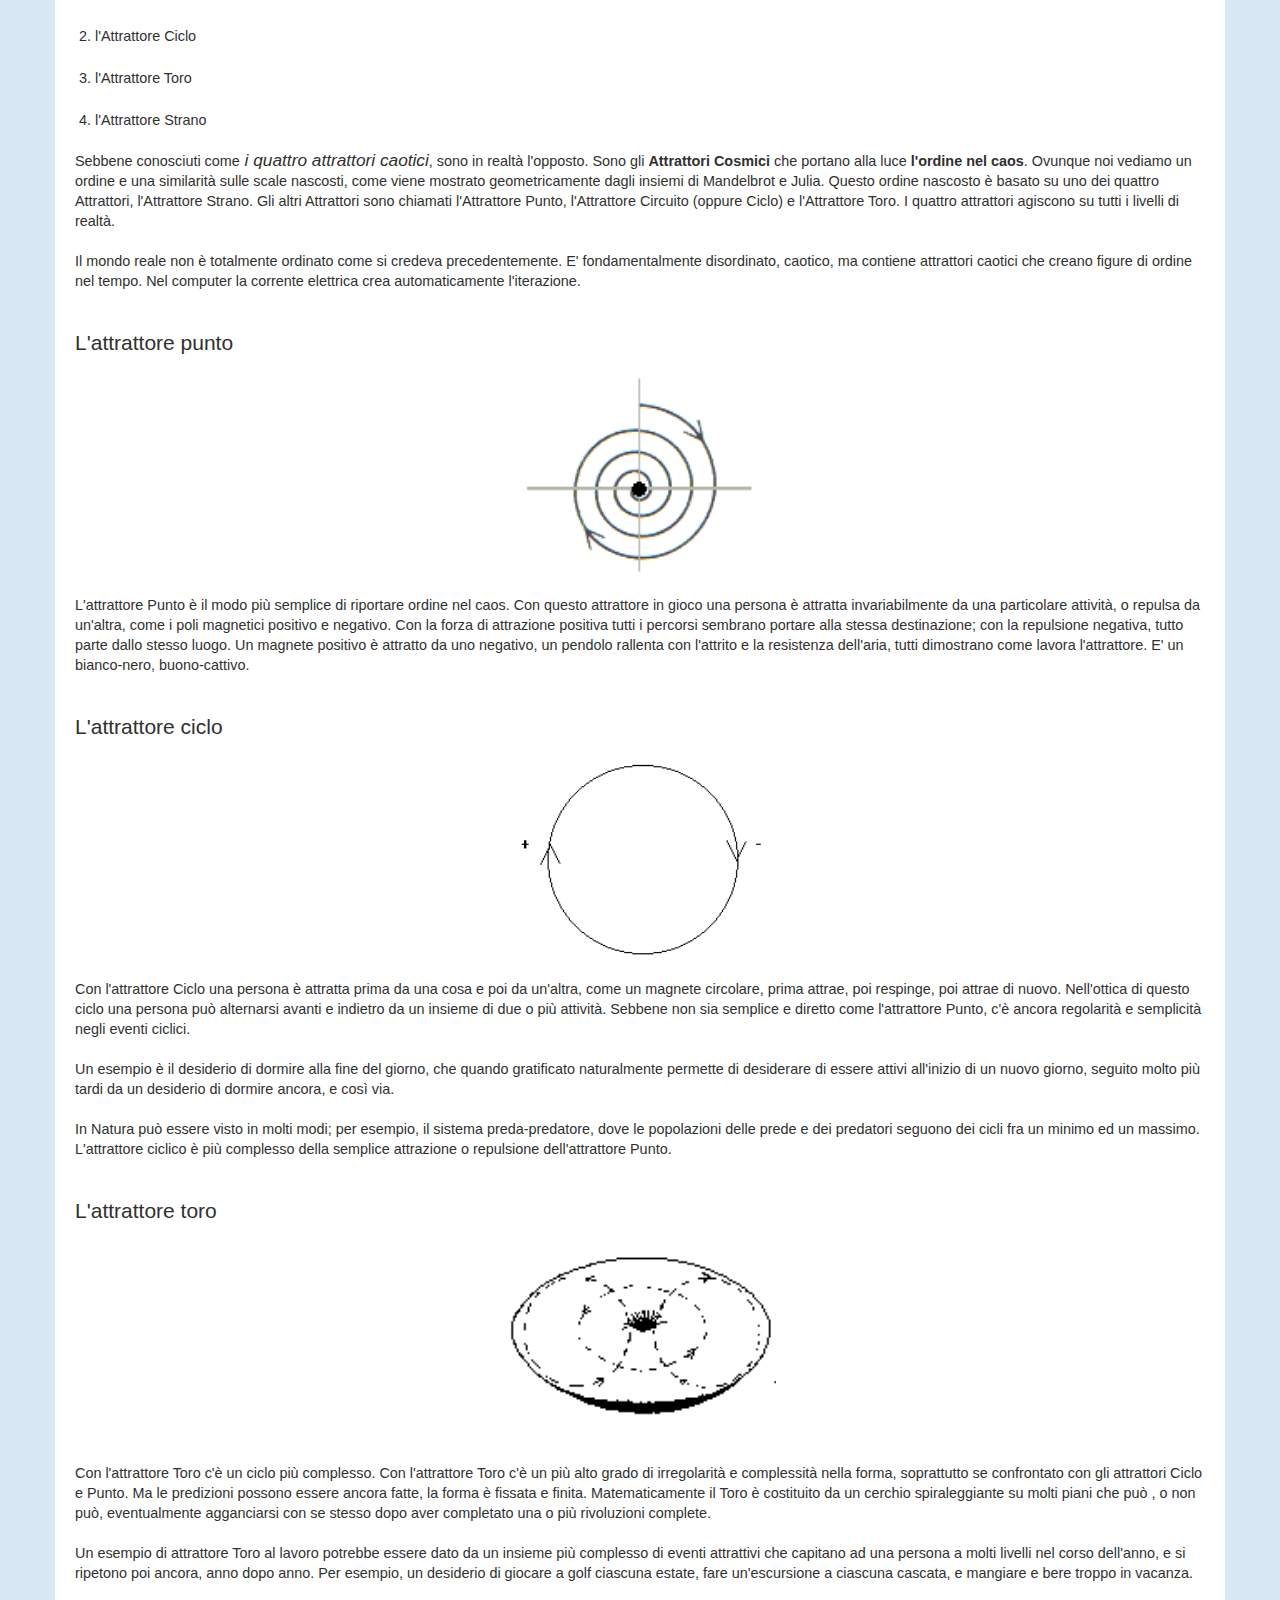
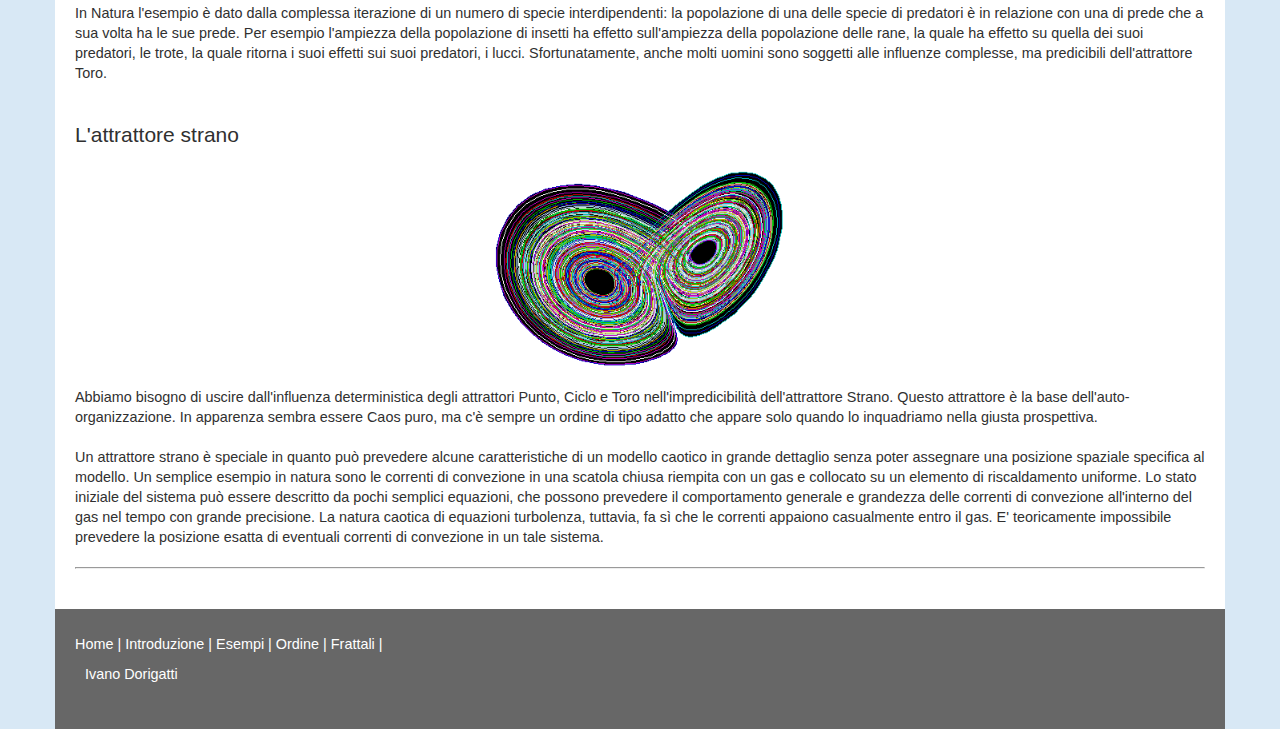
<file: ordine.html>
<!doctype html>
<html lang="it">

    <head>
        <meta charset="utf-8" />
        <title>Caos e frattali</title>
        <meta name="viewport" content="width=device-width, initial-scale=1.0" />
        <meta name="description"
            content="questo è un sito web responsive che prova a spiegare cosa sono il caos deterministico e i frattali, realizzato utilizzando solo html e css puro.">
        <link href="css/style.css" rel="stylesheet" type="text/css" media="all" />
        <link type="text/css" rel="stylesheet" href="css/media_queries.css"/> <!-- media queries -->
        <link rel="icon" href="images/cropped-logo_ivano_finale_stampa-32x32.png" />
    </head>
    
<body>
    <div id="wrapper">
        <header>
            <figure><img  class="logo" src="images/logo_ivano_finale_stampa-300x66.png" alt="Ivano Dorigatti" width=100px></figure>
        </header>
        <nav>
            <label for="showMenu" class="showMenu">
                <img src="images/hamburger_bianco_40.png" alt="" width="40px" />
            </label>
              <input type="checkbox" id="showMenu" role="button">
            <ul id="menu">
                <li><a href="home.html" title="Home">Home</a></li>
                <li><a href="caos.html" title="Introduzione">Introduzione al caos</a></li>
                <li><a href="esempi.html" title="Esempi">Esempi reali</a></li>
                <li><a class="voceselezionata" href="#"  title="Ordine">Ordine nel caos</a></li>
                <li><a href="frattali.html" title="Frattali">I frattali</a></li>
            </ul>
        </nav>
        <figure><img src="images/ordine_nel_caos.png" class="img" alt="caos"></figure>
        <div id="container">
            <div id="content">
                <article class="post">
                    <h2 class="entry-title">ORDINE NEL CAOS</h2>
                    <p>
                        <em>Informazioni apparentemente aleatorie raccolte in passato oggi
                            possono essere spiegate in termini di leggi semplici.</em>
                    </p>
                    <div class="entry-content">
                        <p>I sistemi caotici non sono casuali, anche se possono apparire
                            tali. Hanno delle caratteristiche molto semplici:
                        </p>
                        <ol>
                            <li>
                                <p>
                                    <strong>I sistemi caotici sono deterministici</strong>. Questo significa che
                                    posseggono delle determinate equazioni che regolano il loro
                                    comportamento.<img class="centro"
                                        src="images/traiettoria_punto.gif" name="Traiettoria del punto rappresentativo del sistema" alt="Traiettoria del punto rappresentativo del sistema" />
                                </p>
                            <li>
                                <p>
                                    <strong>I sistemi caotici sono molto sensibili alle condizioni iniziali</strong>.
                                    Una
                                    piccolissima differenza nella determinazione del punto di partenza
                                    può portare a risultati completamenti differenti. Questo rende il
                                    sistema impredicibile sul lungo periodo.<img class="centro"
                                        src="images/traiettorie_divergenti.gif" name="Traiettorie divergenti" alt="Traiettorie divergenti" />
                                </p>
                            <li>
                                <p>
                                    <strong>I sistemi caotici appaiono essere disordinati, persino casuali, ma
                                        non lo sono</strong>. Sotto l'apparente casualità si nasconde un certo tipo
                                    di ordine e modelli. In verità i sistemi casuali non sono caotici.
                                    I sistemi predicibili della fisica classica sono delle eccezioni.<img class="centro"
                                        src="images/ordine_nel_caos.gif" name="Ordine nel caos" alt="Ordine nel caos" />
                                </p>
                        </ol>
                    </div>

                    <h3 class="entry-title">ATTRATTORI COSMICI</h3>
                    <p>
                        <em></em>
                    </p>
                    <div class="entry-content">
                        <p>La scienza del caos ha trovato 4 tipi di Attrattori Cosmici:
                        </p>
                        <ol>
                            <li>
                                <p>l'Attrattore
                                    Punto
                                </p>
                            <li>
                                <p>l'Attrattore Ciclo
                                </p>
                            <li>
                                <p>l'Attrattore Toro
                                </p>
                            <li>
                                <p>l'Attrattore Strano
                                </p>
                        </ol>
                        <p>Sebbene conosciuti come<em> i quattro attrattori caotici</em>, sono in
                            realtà l'opposto. Sono gli <strong>Attrattori Cosmici</strong> che portano alla luce
                            <strong>l'ordine nel caos</strong>. Ovunque noi vediamo un ordine e una similarità
                            sulle scale nascosti, come viene mostrato geometricamente dagli
                            insiemi di Mandelbrot e Julia. Questo ordine nascosto è basato su
                            uno dei quattro Attrattori, l'Attrattore Strano. Gli altri Attrattori
                            sono chiamati l'Attrattore Punto, l'Attrattore Circuito (oppure
                            Ciclo) e l'Attrattore Toro. I quattro attrattori agiscono su tutti i
                            livelli di realtà.
                        </p>
                        <p>Il mondo reale non è totalmente ordinato come si credeva
                            precedentemente. E' fondamentalmente disordinato, caotico, ma
                            contiene attrattori caotici che creano figure di ordine nel tempo.
                            Nel computer la corrente elettrica crea automaticamente l'iterazione.
                        </p>
                        <h4>L'attrattore Punto</h4>
                        <p><img class="centro img4" src="images/attrattore_punto.gif" name="Atrattore punto"
                                alt="Atrattore punto" />
                        </p>
                        <p>L'attrattore Punto è il modo più semplice di riportare ordine
                            nel caos. Con questo attrattore in gioco una persona è attratta
                            invariabilmente da una particolare attività, o repulsa da un'altra,
                            come i poli magnetici positivo e negativo. Con la forza di attrazione
                            positiva tutti i percorsi sembrano portare alla stessa destinazione;
                            con la repulsione negativa, tutto parte dallo stesso luogo. Un
                            magnete positivo è attratto da uno negativo, un pendolo rallenta con
                            l'attrito e la resistenza dell'aria, tutti dimostrano come lavora
                            l'attrattore. E' un bianco-nero, buono-cattivo.
                        </p>
                        <h4>L'attrattore Ciclo</h4>
                        <p><img class="centro img4" src="images/attrattore_ciclo.gif" name="Attrattore ciclo"
                                alt="Attrattore Ciclo" />
                        </p>
                        <p>Con l'attrattore Ciclo una persona è attratta prima da una cosa e
                            poi da un'altra, come un magnete circolare, prima attrae, poi
                            respinge, poi attrae di nuovo. Nell'ottica di questo ciclo una
                            persona può alternarsi avanti e indietro da un insieme di due o più
                            attività. Sebbene non sia semplice e diretto come l'attrattore
                            Punto, c'è ancora regolarità e semplicità negli eventi ciclici.
                        </p>
                        <p>Un esempio è il desiderio di dormire alla fine del giorno, che
                            quando gratificato naturalmente permette di desiderare di essere
                            attivi all'inizio di un nuovo giorno, seguito molto più tardi da un
                            desiderio di dormire ancora, e così via.
                        </p>
                        <p>In Natura può essere visto in molti modi; per esempio, il sistema
                            preda-predatore, dove le popolazioni delle prede e dei predatori
                            seguono dei cicli fra un minimo ed un massimo. L'attrattore ciclico è
                            più complesso della semplice attrazione o repulsione dell'attrattore
                            Punto.
                        </p>
                        <h4>L'attrattore Toro</h4>
                        <p><img class="centro img4" src="images/attrattore_toro.gif" name="Attrattore Toro"
                                alt="Attrattore Toro" />
                        </p>
                        <p>Con l'attrattore Toro c'è un ciclo più complesso. Con
                            l'attrattore Toro c'è un più alto grado di irregolarità e
                            complessità nella forma, soprattutto se confrontato con gli
                            attrattori Ciclo e Punto. Ma le predizioni possono essere ancora
                            fatte, la forma è fissata e finita. Matematicamente il Toro è
                            costituito da un cerchio spiraleggiante su molti piani che può , o
                            non può, eventualmente agganciarsi con se stesso dopo aver
                            completato una o più rivoluzioni complete.
                        </p>
                        <p>Un esempio di attrattore Toro al lavoro potrebbe essere dato da un
                            insieme più complesso di eventi attrattivi che capitano ad una
                            persona a molti livelli nel corso dell'anno, e si ripetono poi
                            ancora, anno dopo anno. Per esempio, un desiderio di giocare a golf
                            ciascuna estate, fare un'escursione a ciascuna cascata, e mangiare e
                            bere troppo in vacanza.
                        </p>
                        <p>In Natura l'esempio è dato dalla complessa iterazione di un
                            numero di specie interdipendenti: la popolazione di una delle specie
                            di predatori è in relazione con una di prede che a sua volta ha le
                            sue prede. Per esempio l'ampiezza della popolazione di insetti ha
                            effetto sull'ampiezza della popolazione delle rane, la quale ha
                            effetto su quella dei suoi predatori, le trote, la quale ritorna i
                            suoi effetti sui suoi predatori, i lucci. Sfortunatamente, anche
                            molti uomini sono soggetti alle influenze complesse, ma predicibili
                            dell'attrattore Toro.
                        </p>
                        <h4>L'attrattore Strano</h4>
                        <p><img class="centro img4" src="images/attrattore_strano.gif" name="Attrattore Strano"
                                alt="Attrattore Strano" />
                        </p>
                        <p>Abbiamo bisogno di uscire dall'influenza deterministica degli
                            attrattori Punto, Ciclo e Toro nell'impredicibilità dell'attrattore
                            Strano. Questo attrattore è la base dell'auto-organizzazione. In
                            apparenza sembra essere Caos puro, ma c'è sempre un ordine di tipo
                            adatto che appare solo quando lo inquadriamo nella giusta
                            prospettiva.
                        </p>
                        <p>Un attrattore strano è speciale in quanto può prevedere alcune caratteristiche di un modello
                            caotico in grande dettaglio senza poter assegnare una posizione spaziale specifica al
                            modello. Un semplice esempio in natura sono le correnti di convezione in una scatola chiusa
                            riempita con un gas e collocato su un elemento di riscaldamento uniforme. Lo stato iniziale
                            del sistema può essere descritto da pochi semplici equazioni, che possono prevedere il
                            comportamento generale e grandezza delle correnti di convezione all'interno del gas nel
                            tempo con grande precisione. La natura caotica di equazioni turbolenza, tuttavia, fa sì che
                            le correnti appaiono casualmente entro il gas. E' teoricamente impossibile prevedere la
                            posizione esatta di eventuali correnti di convezione in un tale sistema.</p>
                    </div>
                </article>
                <hr>
            </div>
        </div>
        <footer>
            <div id="sitemap">
                <a href="home.html" title="Home page caos e frattali"> Home</a> | 
                <a href="caos.html" title="Introduzione al caos"> Introduzione</a> |
                <a href="esempi.html" title="Esempi reali di caos"> Esempi</a> |
                <a href="ordine.html" title="Ordine nel caos"> Ordine</a> |
                <a href="frattali.html" title="I frattali"> Frattali</a> |
            </div>
            <p><a href="https://ivanodorigatti.blogspot.com" title="Sito web realizzato da Ivano Dorigatti" > Ivano Dorigatti</a></p>
        </footer>
        <div class="clear"></div>
    </div>
</body>

</html>
</file>
<file: css/media_queries.css>
/* MEDIA QUERIES */

@media only screen and (max-width: 768px) {
  
#menu {
  background: none;
  border: none;
  border-radius: 0;  
  box-shadow: none;
  text-align: center;
  display: none;  
}
  
/* rendiamo gli elementi dei menu elementi di blocco */  
  
ul li {
  display: block;
}
  
/* impostiamo la larghezza massima per gli elementi dei menu e i links */  
  
ul li, ul li a {
  padding-right: 0;
  padding-left: 0;
  width: 100%;
}
  
#menu li .hidden li, #menu li .hidden li a {
  width: 100%;
}

/* rendiamo visibili gli elementi del sub menu solo al passaggio del mouse */  
  
#menu li .hidden li {
  display: none;
}
 
#menu li:hover .hidden li {
  display: block;
}  

/* aumentiamo la grandezza dei links */ 
  
li a {
  font: bold 0.9em Arial, Helvetica;
} 
  
/* resettiamo la posizione degli elementi del menu */  
  
#menu li {
  position: static;
}  
  
/* resettiamo la posizione del sub menu e lo rendiamo visibile */  

#menu li .hidden {
  position: static;
  filter:Alpha(opacity=100); /* IE8 and earlier */
  opacity: 1;
  visibility: visible;
}
  
/* rimuoviamo bordo e ombreggiatura dai links del menu */
  
#menu li a {
  border: none;
  box-shadow: none;  
}  
  
/* nessuna animazione al passaggio del mouse */  
  
#menu li:hover .hidden {
  margin: 0;
} 
  
/* rimuoviamo il bordo dai links del sub menu */  
  
#menu li .hidden li a {
  border: none;
}
  
/*diamo un colore di sfondo agli elementi del menu e del sub menu */
  
#menu li {
  background-color: black;
}
  
#menu li .hidden li {
  background-color: #003366;
}  
  
/* mostriamo il pulsante del menu */
	
.showMenu {
  display: block;
}  
  
}
</file>
<file: css/style.css>
/***********		reset CSS		***********/
html, body, div, span, applet, object, iframe,
h1, h2, h3, h4, h5, h6, p, blockquote, pre,
a, abbr, acronym, address, big, cite, code,
del, dfn, em, img, ins, kbd, q, s, samp,
small, strike, strong, sub, sup, tt, var,
b, u, i, center,
dl, dt, dd, ol, ul, li,
fieldset, form, label, legend,
table, caption, tbody, tfoot, thead, tr, th, td,
article, aside, canvas, details, embed,
figure, figcaption, footer, header, hgroup,
menu, nav, output, ruby, section, summary,
time, mark, audio, video {
	margin: 0;
	padding: 0;
	border: 0;
	font-size: 100%;
	font: inherit;
	vertical-align: baseline;
}
/* HTML5 display-role reset for older browsers */
article, aside, details, figcaption, figure,
footer, header, hgroup, menu, nav, section {
	display: block;
}
body {
	line-height: 1;
}
ol, ul {
	list-style: none;
}
blockquote, q {
	quotes: none;
}
blockquote:before, blockquote:after,
q:before, q:after {
	content: '';
	content: none;
}
table {
	border-collapse: collapse;
	border-spacing: 0;
}


/*************		 Main style		****************/
body {
	background-color:#d8e8f5;
	color:#303030;
	font-family:Helvetica, Arial, sans-serif;
	font-size:0.9em;
}
a 			{color: #3e75b9;text-decoration: none;}
a:hover 	{color: #416695;}

/* lines orizzontale */
hr {color:#d8e8f5}

/* titoli */
h1 			{font-size: 32px;}
h2 			{font-size: 28px;}
h3 			{font-size: 26px;}
h4 			{font-size: 21px;}
h5 			{font-size: 18px;}
h6 			{font-size: 16px;}

h2,h3,h4 {    text-transform: lowercase;   }
h2::first-letter,h3::first-letter,h4::first-letter {
    text-transform: uppercase;
   }
h3,h4{	margin-top: 40px;}

/* paragrafo */
p {	line-height:20px;}

p, hr, h1, h2, h3, h4, h5, h6, ol, ul {margin-bottom: 20px;}

/* immagini */
figure	{margin-bottom:10px;}
.img 	{width:100%;}
.img3	{height:250px;;margin-bottom:10px;}
.img4	{height:200px;}
.immagine {
	width:500px;
	position: absolute;
	left: 0px;
	top: 0px;
	opacity:0.2;
	z-index: -1;
  }

/* nav */
nav		    {width: 100%;float:left;background: #197dd1;}
nav ul 		{margin: 0px;float:left;width:100%; list-style: none;overflow:hidden;padding:10px;text-align:center;}
nav ul li 	{float: left;margin: 0px;position: relative;}
nav a 		{color: #fff; display: block;font-size:14px;padding: 14px 20px;text-transform:uppercase;}
nav a:hover {background:#d8e8f5;}
/* diamo uno stile al pulsante del menu e nascondiamolo */
.showMenu {
	padding: 10px 0;
	color: white;
	background: #0066FF;
	text-align: center;
	display: none;
  }
  /* nascondiamo il checkbox */
  input[type=checkbox]{
	display: none;
  }
  /* mostriamo il menu quando il checkbox viene selezionato */
  input[type=checkbox]:checked ~ #menu{
	display: block;
  }
  .voceselezionata {font-size: medium;  color:blue;}

/* header */
header 		{width: 920px;float:left;padding:20px; background:#fff;color:#197dd1;}

/* footer */
footer			{width:920px;float:left;padding:20px;background:#676767;color:#fff;}
footer a 		{font:14px;color:#fff; line-height:30px;}
footer a:hover 	{color:#d8e8f5;}
footer p 		{padding-left:10px;}

/* citazioni */
em{	font-size: 1.1em;}
blockquote{	color: #363636;}
blockquote,em {
	font: italic 1.2em x-large Helvetica, Arial, sans-serif;
	text-align: center;
}

/* liste */.img3	{}
ul {	list-style:disc;}
ol {	list-style:decimal;}
li 	{margin-left: 20px;}

/* apici */
sub {
	font-size: x-small;
	vertical-align: sub;
}
sup {
	font-size: x-small;
	vertical-align: top;
}
small{
	font-size: smaller;
}

/* Struttura */
#wrapper 		{width: 960px;margin: 0 auto;background:#fff;}
#container		{width: 920px;float:left;padding:20px;}
#content		{width: 100%;float:left;}

/*** Post ***/
.post 				{padding:0px;}
.post .entry-title 	{margin-bottom: 20px; line-height:20px;}
.post .entry-title a{font-weight: bold;letter-spacing: -1px;}
.post .entry-content{line-height:24px;}

/* formattazione del testo */
strong { font-weight:bold;}
.clear	{clear: both;}
.allinea{	text-align: center;}
.centro {
    display: block;
    margin: 0px auto;
    text-align: center;
}
.wrapper {
	margin-top: 25px;
	text-align: center; /*allineare contenuto del blocco al centro */
	}
.box {
	display: inline-block; /* trasformare un elemento block in un inline-block */
	margin-right: -0.25em; /*eliminiamo spazio tra i blocchi sulla destra */
	padding: 5px;
}

/* font simboli matematici */
.math {
	font-family: freeserif, "times new roman", serif;
	font: italic 1.2em x-large freeserif, "times new roman", serif;
	text-align: center;
	letter-spacing: 2px;
}
.math2{
	font-family: freeserif, "times new roman", serif;
	font: italic 1.0em normal freeserif, "times new roman", serif;
	text-align: center;
	letter-spacing: 0px;
	margin-top: 2px;
}

/* 		   Immagine, titolo e descrizione breve	  	  */
.caption {
    font-family: Verdana, sans-serif;
    font-size: 10px;
    float: left;
    margin: 0;
    padding: 0;
    position: relative;
    overflow: hidden;
}
.caption img {
    float: left;
    margin: 0;
    padding: 0;
    background: #fff;
    border: none;
	width:100%;
}
.caption span {
    float: left;
    padding: 5px;
    width: 100%;
    color: #dedede;
    background: #222; /* browser che non supportano rgba */
    background: rgba(0,0,0,0.7);
    position: absolute;
    left: 0;
    bottom: 0;
}
.caption span h1 {
	padding-right: 5px;
    font-size: 28px;
    text-transform: uppercase;
    display: block;
    padding-bottom: 0px;
	text-shadow: 0 0 15px;
}
.caption span em {
    font-size: 14px;
	font-style: italic;
	margin: 5px;
}



/******************************************************/
/*				 	 MEDIA QUERY					  */
/******************************************************/
@media (min-width: 1200px) 	/* Structure > 1200px */{
	header 		{width: 1130px;float:left;padding:20px;}
	nav		    {width: 100%;float:left;display:block;}
	/*aside		{width: 420px;float:right;}*/
	footer		{width: 1130px;float:left;padding:20px;}
	#wrapper 	{width: 1170px;margin: 0 auto;}
	#container	{width: 1130px;float:left;padding:20px;}
	#content    {width: 100%;float:left;}
}
@media (min-width: 980px) and (max-width: 1199px){
}
@media (min-width: 768px) and (max-width: 979px) {
	header 		{width: 708px;float:left;padding:20px;}
	nav		    {width: 100%;float:left;}
	#wrapper 		{width: 748px;margin: 0 auto;}
	#container 		{width: 708px;float:left;padding:20px;}
	#content		{width: 100%;float:left;}
	footer			{width: 708px;float:left;padding:20px;}
}
@media (max-width: 767px) {
	body  {padding:10px;background:#fff;}
	header {width:100%;padding: 20px 0 20px 0px;}
	nav	{width:100%;float:left;}
	#content 		{width:100%;float:left;}
	footer			{width:100%;padding:20px 0 20px 0px;}
	#wrapper 		{width:100%;margin: 0 auto;}
	#container			{width:100%;float:left;padding: 20px 0 0 0;}
	#site-title a {font-size:25px;margin-left:10px;}
}
@media (max-width: 480px) {
	/*img {width:100%;}*/
	.logo{width:40%;}
	.icona{width:initial}
}
/******************************************************/
</file>
